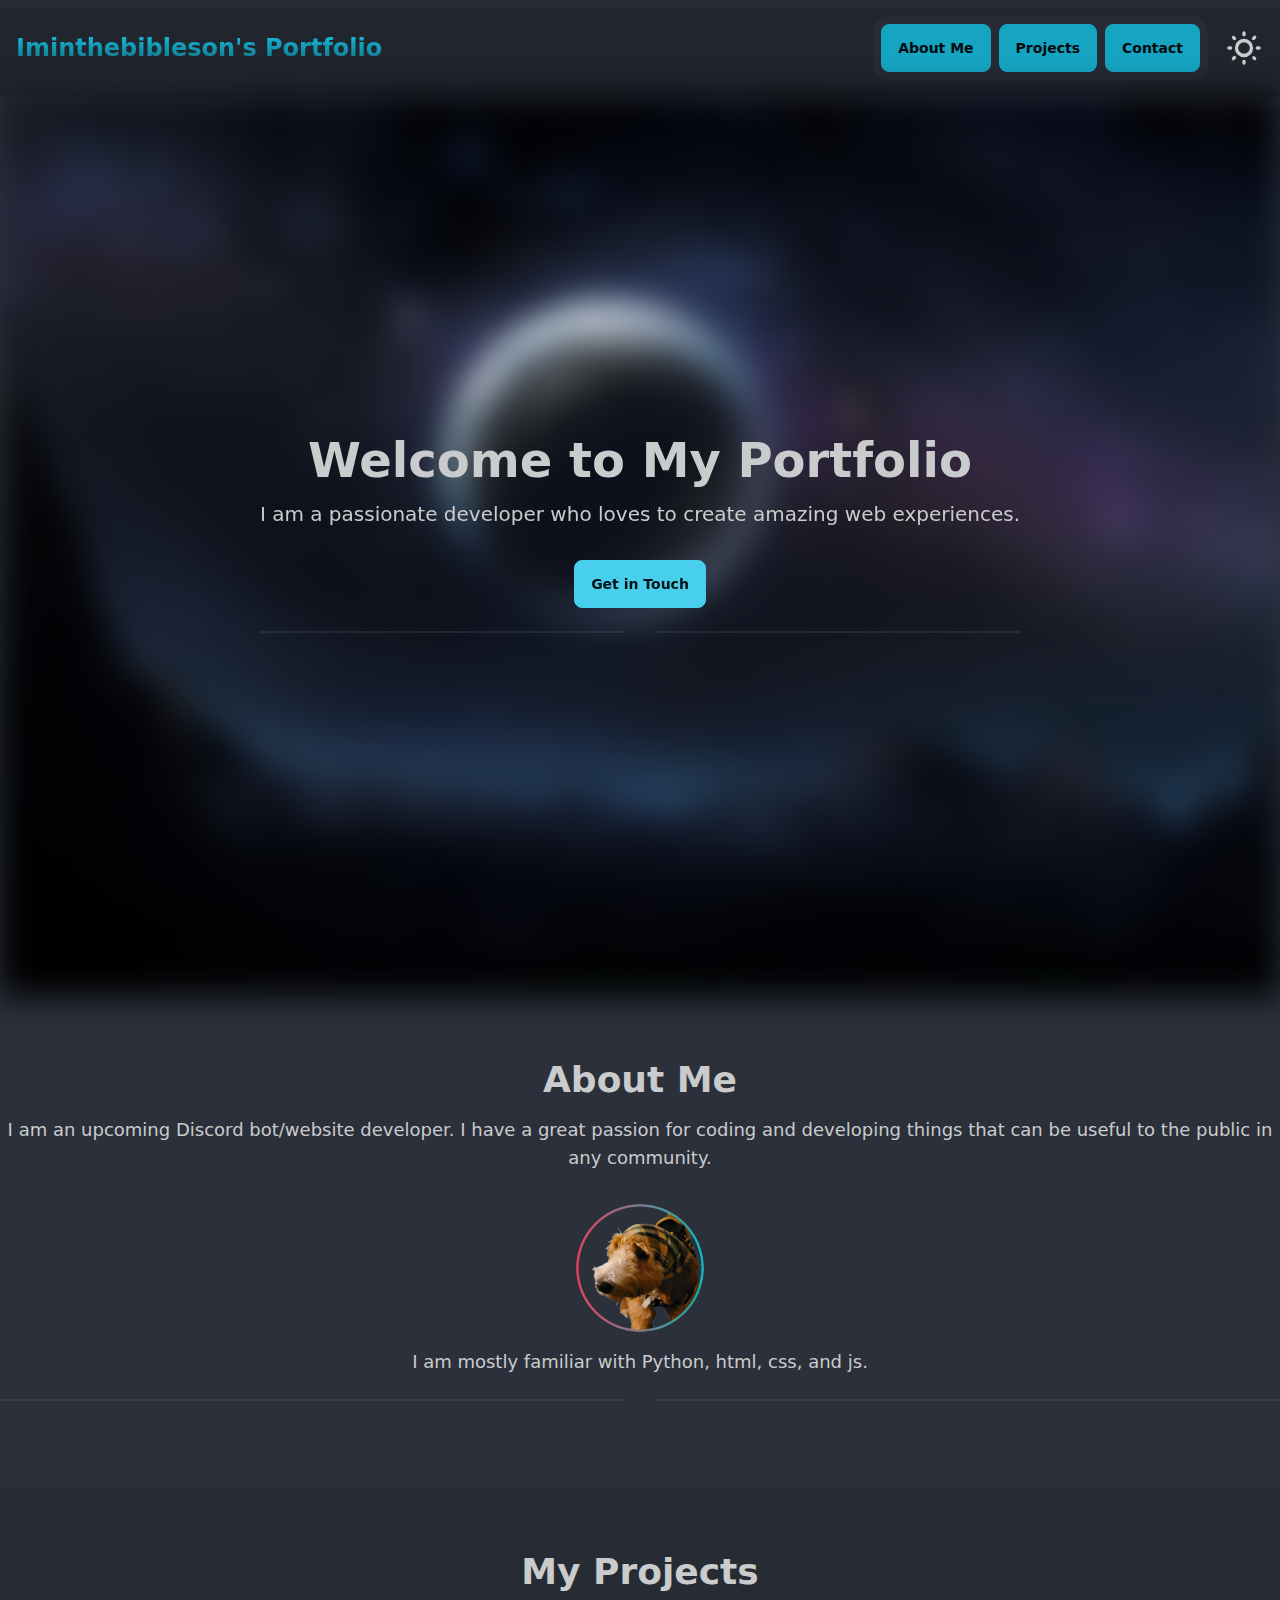
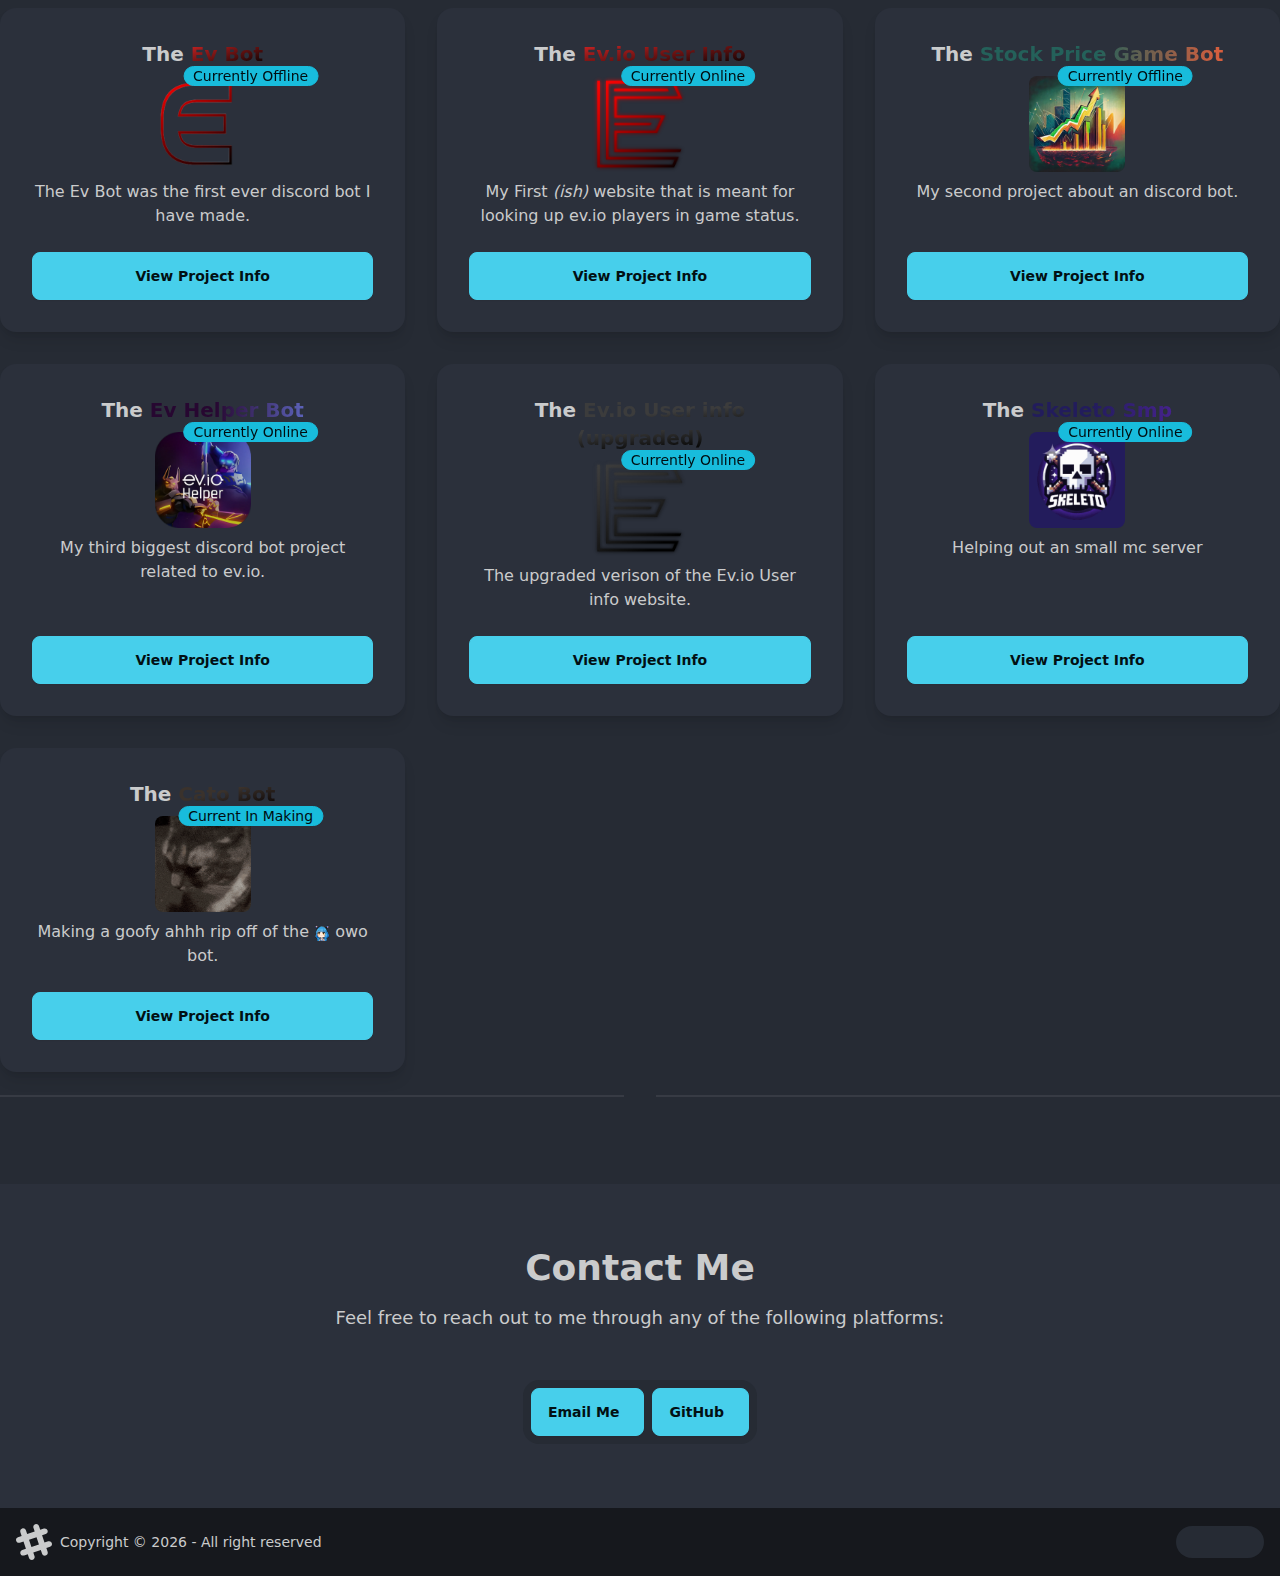
<file: index.html>
<!doctype html>
<html lang="en">
   <head>
      <meta charset="UTF-8">
      <meta name="viewport" content="width=device-width, initial-scale=1.0">
      <title>Iminthebibleson's Portfolio</title>
      <link rel="shorcut icon" href="images/iminthebibleson.webp">

      <link rel="stylesheet" href="https://cdnjs.cloudflare.com/ajax/libs/font-awesome/6.2.1/css/all.min.css" integrity="sha512-MV7K8+y+gLIBoVD59lQIYicR65iaqukzvf/nwasF0nqhPay5w/9lJmVM2hMDcnK1OnMGCdVK+iQrJ7lzPJQd1w==" crossorigin="anonymous" referrerpolicy="no-referrer" />
      <link href="css/styles.css" rel="stylesheet">
      <link href="css/index.css" rel="stylesheet">
   </head>
   <body class="bg-base-100 text-neutral-content" data-theme="dark">
      <!-- Header with Progress Bar -->
      <div class="header">
         <div class="progress-container">
            <div class="progress-bar rounded-b-lg" id="myBar"></div>
         </div>
      </div>
      <!-- Navbar -->
      <nav class="bg-base-300 p-4 shadow-lg">
         <div class="container mx-auto flex justify-between items-center">
            <div class="text-2xl font-extrabold">
               <span id="portfolio-text" class="bg-clip-text text-transparent bg-gradient-to-b from-primary to-info">
                   Iminthebibleson's Portfolio
               </span>
           </div>
            <div class="flex items-center space-x-4">
               <ul class="menu menu-vertical lg:menu-horizontal bg-base-200 rounded-box gap-2">
                  <li><a href="#about" class="btn btn-secondary hover:-translate-y-1 hover:scale-110 duration-300">About Me</a></li>
                  <li><a href="#projects" class="btn btn-secondary hover:-translate-y-1 hover:scale-110 duration-300">Projects</a></li>
                  <li><a href="#contact" class="btn btn-secondary hover:-translate-y-1 hover:scale-110 duration-300">Contact</a></li>
               </ul>
               <!-- Theme Toggle -->
               <label class="swap swap-rotate hover:-translate-y-1 hover:scale-110 duration-300">
                  <!-- This hidden checkbox controls the state -->
                  <input type="checkbox" id="theme-toggle" />
                  <!-- Sun icon -->
                  <svg
                     class="swap-off h-10 w-10 fill-current"
                     xmlns="http://www.w3.org/2000/svg"
                     viewBox="0 0 24 24">
                     <path
                        d="M5.64,17l-.71.71a1,1,0,0,0,0,1.41,1,1,0,0,0,1.41,0l.71-.71A1,1,0,0,0,5.64,17ZM5,12a1,1,0,0,0-1-1H3a1,1,0,0,0,0,2H4A1,1,0,0,0,5,12Zm7-7a1,1,0,0,0,1-1V3a1,1,0,0,0-2,0V4A1,1,0,0,0,12,5ZM5.64,7.05a1,1,0,0,0,.7.29,1,1,0,0,0,.71-.29,1,1,0,0,0,0-1.41l-.71-.71A1,1,0,0,0,4.93,6.34Zm12,.29a1,1,0,0,0,.7-.29l.71-.71a1,1,0,1,0-1.41-1.41L17,5.64a1,1,0,0,0,0,1.41A1,1,0,0,0,17.66,7.34ZM21,11H20a1,1,0,0,0,0,2h1a1,1,0,0,0,0-2Zm-9,8a1,1,0,0,0-1,1v1a1,1,0,0,0,2,0V20A1,1,0,0,0,12,19ZM18.36,17A1,1,0,0,0,17,18.36l.71.71a1,1,0,0,0,1.41,0,1,1,0,0,0,0-1.41ZM12,6.5A5.5,5.5,0,1,0,17.5,12,5.51,5.51,0,0,0,12,6.5Zm0,9A3.5,3.5,0,1,1,15.5,12,3.5,3.5,0,0,1,12,15.5Z" />
                  </svg>
                  <!-- Moon icon -->
                  <svg
                     class="swap-on h-10 w-10 fill-current"
                     xmlns="http://www.w3.org/2000/svg"
                     viewBox="0 0 24 24">
                     <path
                        d="M21.64,13a1,1,0,0,0-1.05-.14,8.05,8.05,0,0,1-3.37.73A8.15,8.15,0,0,1,9.08,5.49a8.59,8.59,0,0,1,.25-2A1,1,0,0,0,8,2.36,10.14,10.14,0,1,0,22,14.05,1,1,0,0,0,21.64,13Zm-9.5,6.69A8.14,8.14,0,0,1,7.08,5.22v.27A10.15,10.15,0,0,0,17.22,15.63a9.79,9.79,0,0,0,2.1-.22A8.11,8.11,0,0,1,12.14,19.73Z" />
                  </svg>
               </label>
            </div>
         </div>
      </nav>
      <!-- Hero Section -->
      <section class="relative h-screen flex items-center justify-center text-center text-neutral-content">
         <img id="background-image" src="images/main_background.png" alt="Background" class="absolute blur-lg inset-0 w-full h-full object-cover z-0">
         <div class="relative z-10">
            <h1 class="text-5xl font-bold mb-4 ">Welcome to My Portfolio</h1>
            <p class="text-xl mb-8 ">I am a passionate developer who loves to create amazing web experiences.</p>
            <a href="#contact" class="btn btn-accent hover:-translate-y-1 hover:scale-110 duration-300">Get in Touch</a>
            <div class="divider"><i class="fa-solid fa-arrow-down fa-bounce"></i></div>
         </div>
      </section>
      <!-- About Me Section -->
      <section id="about" class="py-16">
         <div class="container mx-auto text-center">
            <h2 class="text-4xl font-bold mb-4">About Me</h2>
            <p class="text-lg mb-8">I am an upcoming Discord bot/website developer. I have a great passion for coding and developing things that can be useful to the public in any community.</p>
            <img src="images/iminthebibleson.webp" alt="Profile Photo" class="w-32 h-32 rounded-full mx-auto mb-4 hover:-rotate-[-30deg] hover:scale-110 duration-300">
            <p class="text-lg">I am mostly familiar with <i class="fa-brands fa-python"></i> Python, <i class="fa-brands fa-html5"></i> html, <i class="fa-brands fa-css3"></i> css, and <i class="fa-brands fa-square-js"></i> js.</p>
            <div class="divider"><i class="fa-solid fa-arrow-down fa-bounce"></i></div>
         </div>
      </section>
      <!-- Projects Section -->
      <section id="projects" class="bg-base-200 py-16">
         <div class="container mx-auto text-center">
            <h2 class="text-4xl font-bold mb-4">My Projects</h2>
            <div class="grid grid-cols-1 md:grid-cols-2 lg:grid-cols-3 gap-8">
               <div class="card bg-base-100 shadow-lg">
                  <div class="card-body">
                     <h3 class="text-xl font-bold mb-">The<span class="bg-clip-text text-transparent bg-gradient-to-br from-red-600 to-black"> Ev Bot</span></h3>
                     <div class="indicator mx-auto hover:-rotate-[-30deg] hover:scale-110 duration-300">
                        <span class="indicator-item badge badge-primary">Currently Offline</span>
                        <div class="avatar">
                           <div class="w-24 ">
                              <img src="images/evbot.webp" />
                           </div>
                        </div>
                     </div>
                     <p class="mb-4">
                        The Ev Bot was the first ever discord bot I have made.
                     </p>
                     <button class="btn btn-accent hover:-translate-y-1 hover:scale-110 duration-300" onclick="my_modal_1.showModal()">View Project Info</button>
                     <dialog id="my_modal_1" class="modal">
                        <div class="modal-box w-11/12 max-w-5xl h-11/12 max-h-5xl">
                           <h3 class="text-lg font-bold">The genesis of my first discord bot.</h3>
                           <p class="py-4">The Ev Bot was the first ever discord bot I have made related to an FPS Browser Shooter game,
                              <img src="images/evio.png" class="inline h-4 align-middle"> <a class="link link-primary link-hover" href="https://ev.io" target="_blank">ev.io</a>. which taught me a lot about Python programming and Discord bot development. And helped me improve my code for more efficient and simpler code.
                           </p>
                        </div>
                        <form method="dialog" class="modal-backdrop hover:-translate-y-1 hover:scale-110 duration-300">
                           <button>close</button>
                        </form>
                     </dialog>
                  </div>
               </div>
               <div class="card bg-base-100 shadow-lg">
                  <div class="card-body">
                     <h3 class="text-xl font-bold mb-">The<span class="bg-clip-text text-transparent bg-gradient-to-br from-red-600 to-black"> Ev.io User Info</span></h3>
                     <div class="indicator mx-auto hover:-rotate-[-30deg] hover:scale-110 duration-300">
                        <span class="indicator-item badge badge-primary">Currently Online</span>
                        <div class="avatar">
                           <div class="w-24 ">
                              <img src="images/version1_logo_icon.png" />
                           </div>
                        </div>
                     </div>
                     <p class="mb-4">My First <em>(ish)</em> website that is meant for looking up ev.io players in game status.</p>
                     <button class="btn btn-accent hover:-translate-y-1 hover:scale-110 duration-300" onclick="my_modal_2.showModal()">View Project Info</button>
                     <dialog id="my_modal_2" class="modal">
                        <div class="modal-box w-11/12 max-w-5xl h-11/12 max-h-5xl">
                           <h3 class="text-lg font-bold">The Big Bang of the first verison of the ev.io user info website.</h3>
                           <p class="py-4">One day I was thinking how come ev.io never exactly had a page that, when you type in a username, it would display there in game stats, etc. with just a click away and fast. So I was looking around at Codepen to find a template for a nice website format and functionality. So I have coded out the functions, remade the looks a bit, and then published.</p>
                           <ul class="menu menu-vertical lg:menu-horizontal bg-base-200 rounded-box gap-2">
                              <li><a href="https://evinfo.vercel.app" target="_blank" class="btn btn-secondary hover:-translate-y-1 hover:scale-110 duration-300">Link <i class="fa-solid fa-link"></i></a></li>
                           </ul>
                        </div>
                        <form method="dialog" class="modal-backdrop">
                           <button>close</button>
                        </form>
                     </dialog>
                  </div>
               </div>
               <div class="card bg-base-100 shadow-lg">
                  <div class="card-body">
                     <h3 class="text-xl font-bold mb-">The<span class="bg-clip-text text-transparent bg-gradient-to-r from-[#24615a] from-50% to-[#db5e3d]"> Stock Price Game Bot</span></h3>
                     <div class="indicator mx-auto hover:-rotate-[-30deg] hover:scale-110 duration-300">
                        <span class="indicator-item badge badge-primary">Currently Offline</span>
                        <div class="avatar">
                           <div class="w-24 ">
                              <img src="images/stockgamebot.webp" class="rounded-lg" />
                           </div>
                        </div>
                     </div>
                     <p class="mb-4">My second project about an discord bot.</p>
                     <button class="btn btn-accent hover:-translate-y-1 hover:scale-110 duration-300" onclick="my_modal_3.showModal()">View Project Info</button>
                     <dialog id="my_modal_3" class="modal">
                        <div class="modal-box w-11/12 max-w-5xl h-11/12 max-h-5xl">
                           <h3 class="text-lg font-bold">The Beginning of the stock price game bot.</h3>
                           <p class="py-4">A school friend of mine was mentioning an online stock game that uses real-life market stocks and uses in-game money to learn about investing in stocks, which I thought was really cool, so I have tried my best to create a system like that and, at the same time, learn more about market stocks, but I had to discontinue the Discord bot due to not having a great way of fetching stock info.</p>
                        </div>
                        <form method="dialog" class="modal-backdrop">
                           <button>close</button>
                        </form>
                     </dialog>
                  </div>
               </div>
               <div class="card bg-base-100 shadow-lg">
                  <div class="card-body">
                     <h3 class="text-xl font-bold mb-">The<span class="bg-clip-text text-transparent bg-gradient-to-r from-[#270731] from-45% to-[#5c62b9]"> Ev Helper Bot</span></h3>
                     <div class="indicator mx-auto hover:-rotate-[-30deg] hover:scale-110 duration-300">
                        <span class="indicator-item badge badge-primary">Currently Online</span>
                        <div class="avatar">
                           <div class="w-24 ">
                              <img src="images/evhelper.webp" class="rounded-lg" />
                           </div>
                        </div>
                     </div>
                     <p class="mb-4">My third biggest discord bot project related to ev.io.</p>
                     <button class="btn btn-accent hover:-translate-y-1 hover:scale-110 duration-300" onclick="my_modal_4.showModal()">View Project Info</button>
                     <dialog id="my_modal_4" class="modal">
                        <div class="modal-box w-11/12 max-w-5xl h-11/12 max-h-5xl">
                           <h3 class="text-lg font-bold">The story of the creation of the ev helper bot</h3>
                           <p class="py-4">I thought it would be a good idea to receive an OG discord bot for clan managing and deploying players into the game with just an slash command, just like the original discord bot. <img src="images/evioclanhelper.webp" class="inline h-4 align-middle"> ev.io clan helper bot from another fellow developer that is now offline since for awhile, so I thought it would be a good idea to remake it and add my own features into it. </p>
                        </div>
                        <form method="dialog" class="modal-backdrop">
                           <button>close</button>
                        </form>
                     </dialog>
                  </div>
               </div>
               <div class="card bg-base-100 shadow-lg">
                  <div class="card-body">
                     <h3 class="text-xl font-bold mb-">The<span class="bg-clip-text text-transparent bg-gradient-to-br from-[#3c3c3c] from-45% to-[#000000]"> Ev.io User info (upgraded)</span></h3>
                     <div class="indicator mx-auto hover:-rotate-[-30deg] hover:scale-110 duration-300">
                        <span class="indicator-item badge badge-primary">Currently Online</span>
                        <div class="avatar">
                           <div class="w-24 ">
                              <img src="images/verison2_logo_icon.png"/>
                           </div>
                        </div>
                     </div>
                     <p class="mb-4">The upgraded verison of the Ev.io User info website.</p>
                     <button class="btn btn-accent hover:-translate-y-1 hover:scale-110 duration-300" onclick="my_modal_5.showModal()">View Project Info</button>
                     <dialog id="my_modal_5" class="modal">
                        <div class="modal-box w-11/12 max-w-5xl h-11/12 max-h-5xl">
                           <h3 class="text-lg font-bold">The story of the creation of the ev helper bot</h3>
                           <p class="py-4">this is an upgraded version of the <img src="images/version1_logo_icon.png" class="inline h-4 align-middle"> Ev.io User Info that is fully been remade and look more modern and nicer to see (in my option), it took weeks in order to polish and finalize the code and website using tailwind and daisyui to help style it.</p>
                           <ul class="menu menu-vertical lg:menu-horizontal bg-base-200 rounded-box gap-2">
                              <li><a href="https://ev-info-2-0.vercel.app" target="_blank" class="btn btn-secondary hover:-translate-y-1 hover:scale-110 duration-300">Link <i class="fa-solid fa-link"></i></a></li>
                           </ul>
                        </div>
                        <form method="dialog" class="modal-backdrop">
                           <button>close</button>
                        </form>
                     </dialog>
                  </div>
               </div>
               <div class="card bg-base-100 shadow-lg">
                  <div class="card-body">
                     <h3 class="text-xl font-bold mb-">The<span class="bg-clip-text text-transparent bg-gradient-to-r from-[#221c5c] from-45% to-[#45228c]"> Skeleto Smp</span></h3>
                     <div class="indicator mx-auto hover:-rotate-[-30deg] hover:scale-110 duration-300">
                        <span class="indicator-item badge badge-primary">Currently Online</span>
                        <div class="avatar rounded-sm">
                           <div class="w-24 ">
                              <img src="images/skeletosmp.gif" class="rounded-lg"/>
                           </div>
                        </div>
                     </div>
                     <p class="mb-4">Helping out an small mc server <i class="fa-solid fa-server"></i></p>
                     <button class="btn btn-accent hover:-translate-y-1 hover:scale-110 duration-300" onclick="my_modal_6.showModal()">View Project Info</button>
                     <dialog id="my_modal_6" class="modal">
                        <div class="modal-box w-11/12 max-w-5xl h-11/12 max-h-5xl">
                           <h3 class="text-lg font-bold">how i joined into the community and mc server</h3>
                           <p class="py-4">I had a random DM from an owner of Skeletosmp that was inviting me into the server, and at that time I had recently bought MC, so I joined and met a great, fun community and still play to this day (this isn't really an ad in my option; it's really fun).</p>
                           <ul class="menu menu-vertical lg:menu-horizontal bg-base-200 rounded-box gap-2">
                              <li><a href="https://discord.gg/BY2dD5yYC4" target="_blank" class="btn btn-secondary hover:-translate-y-1 hover:scale-110 duration-300">Discord Server <i class="fa-brands fa-discord"></i></a></li>
                              <li><a class="btn btn-secondary hover:-translate-y-1 hover:scale-110 duration-300">Ip: fun.skeletosmp.com</a></li>
                           </ul>
                        </div>
                        <form method="dialog" class="modal-backdrop">
                           <button>close</button>
                        </form>
                     </dialog>
                  </div>
               </div>
               <div class="card bg-base-100 shadow-lg">
                  <div class="card-body">
                     <h3 class="text-xl font-bold mb-">The<span class="bg-clip-text text-transparent bg-gradient-to-br from-[#3a322c] from-45% to-[#090202]"> Cato Bot</span></h3>
                     <div class="indicator mx-auto hover:-rotate-[30deg] hover:scale-110 duration-300">
                        <span class="indicator-item badge badge-primary">Current In Making</span>
                        <div class="avatar rounded-sm">
                           <div class="w-24 ">
                              <img src="images/cato.gif" class="rounded-lg"/>
                           </div>
                        </div>
                     </div>
                     <p class="mb-4">Making a goofy ahhh rip off of the <img src="images/owo_bot.webp" class="inline h-4 align-middle"> owo bot.</p>
                     <button class="btn btn-accent hover:-translate-y-1 hover:scale-110 duration-300" onclick="my_modal_7.showModal()">View Project Info</button>
                     <dialog id="my_modal_7" class="modal">
                        <div class="modal-box w-11/12 max-w-5xl h-11/12 max-h-5xl">
                           <h3 class="text-lg font-bold">More info coming out later.</h3>
                           <div class="flex justify-center items-center w-full h-full p-4">
                              <div class="w-40">
                                  <img src="images/war.gif" class="rounded-lg"/>
                              </div>
                          </div>
                        </div>
                        <form method="dialog" class="modal-backdrop">
                           <button>close</button>
                        </form>
                     </dialog>
                  </div>
               </div>

            </div>
            <div class="divider"><i class="fa-solid fa-arrow-down fa-bounce"></i></div>
         </div>
      </section>
      <!-- Contact Section -->
      <section id="contact" class="py-16">
         <div class="container mx-auto text-center">
            <h2 class="text-4xl font-bold mb-4">Contact Me</h2>
            <p class="text-lg mb-8">Feel free to reach out to me through any of the following platforms:</p>
            <div class="flex justify-center gap-4">
               <ul class="menu menu-vertical lg:menu-horizontal bg-base-200 rounded-box gap-2 mt-4">
                  <li><a href="mailto:iminthebibleson21akame@gmail.com" class="btn btn-accent hover:-translate-y-1 hover:scale-110 duration-300">Email Me <i class="fa-solid fa-envelope"></i></a></li>
                  <li><a href="https://github.com/iminthebibleson" target="_blank" class="btn btn-accent hover:-translate-y-1 hover:scale-110 duration-300">GitHub <i class="fa-brands fa-github"></i></a></li>
               </ul>
            </div>
         </div>
      </section>
      <!-- Footer -->
      <footer class="footer bg-neutral text-neutral-content items-center p-4">
         <aside class="grid-flow-col items-center">
            <svg
               width="36"
               height="36"
               viewBox="0 0 24 24"
               xmlns="http://www.w3.org/2000/svg"
               fill-rule="evenodd"
               clip-rule="evenodd"
               class="fill-current">
               <path
                  d="M22.672 15.226l-2.432.811.841 2.515c.33 1.019-.209 2.127-1.23 2.456-1.15.325-2.148-.321-2.463-1.226l-.84-2.518-5.013 1.677.84 2.517c.391 1.203-.434 2.542-1.831 2.542-.88 0-1.601-.564-1.86-1.314l-.842-2.516-2.431.809c-1.135.328-2.145-.317-2.463-1.229-.329-1.018.211-2.127 1.231-2.456l2.432-.809-1.621-4.823-2.432.808c-1.355.384-2.558-.59-2.558-1.839 0-.817.509-1.582 1.327-1.846l2.433-.809-.842-2.515c-.33-1.02.211-2.129 1.232-2.458 1.02-.329 2.13.209 2.461 1.229l.842 2.515 5.011-1.677-.839-2.517c-.403-1.238.484-2.553 1.843-2.553.819 0 1.585.509 1.85 1.326l.841 2.517 2.431-.81c1.02-.33 2.131.211 2.461 1.229.332 1.018-.21 2.126-1.23 2.456l-2.433.809 1.622 4.823 2.433-.809c1.242-.401 2.557.484 2.557 1.838 0 .819-.51 1.583-1.328 1.847m-8.992-6.428l-5.01 1.675 1.619 4.828 5.011-1.674-1.62-4.829z"></path>
            </svg>
            <p>Copyright © <span id="current-year"></span> - All right reserved</p>
         </aside>
         <nav class="grid grid-flow-col gap-4 sm:place-self-center sm:justify-self-end">
            <ul class="menu menu-vertical sm:menu-horizontal bg-base-200 rounded-box gap-2">
               <li>
                  <a href="https://discord.gg/qZUejZ2uGc" target="_blank" class="hover:-translate-y-1 hover:scale-110 duration-300">
                  <i class="fa-brands fa-discord text-2xl"></i>
                  </a>
               </li>
               <li>
                  <a href="https://x.com/iminthebibleson" target="_blank" class="hover:-translate-y-1 hover:scale-110 duration-300">
                  <i class="fa-brands fa-twitter text-2xl"></i>
                  </a>
               </li>
            </ul>
         </nav>
      </footer>
      <script src="js/index.js"></script>
   </body>
</html>
</file>
<file: css/index.css>
::-webkit-scrollbar {display: none;}
* {scrollbar-width: none; -ms-overflow-style: none; user-select: none; scroll-behavior: smooth;}

.header {
    position: fixed;
    top: 0;
    z-index: 1;
    width: 100%;
    background-color: #f1f1f1;
  }

.progress-container {
    width: 100%;
    height: 8px;
    background: var(--fallback-b2,oklch(var(--b2)/var(--tw-bg-opacity)));
  }
  
  .progress-bar {
    height: 8px;
    background: var(--fallback-p,oklch(var(--p)/var(--tw-text-opacity)));
    width: 0%;
  }

  .text-color-main {
    color: #d7dde4;
  }
</file>
<file: css/styles.css>
/*
! tailwindcss v3.4.7 | MIT License | https://tailwindcss.com
*/

/*
1. Prevent padding and border from affecting element width. (https://github.com/mozdevs/cssremedy/issues/4)
2. Allow adding a border to an element by just adding a border-width. (https://github.com/tailwindcss/tailwindcss/pull/116)
*/

*,
::before,
::after {
  box-sizing: border-box;
  /* 1 */
  border-width: 0;
  /* 2 */
  border-style: solid;
  /* 2 */
  border-color: #e5e7eb;
  /* 2 */
}

::before,
::after {
  --tw-content: '';
}

/*
1. Use a consistent sensible line-height in all browsers.
2. Prevent adjustments of font size after orientation changes in iOS.
3. Use a more readable tab size.
4. Use the user's configured `sans` font-family by default.
5. Use the user's configured `sans` font-feature-settings by default.
6. Use the user's configured `sans` font-variation-settings by default.
7. Disable tap highlights on iOS
*/

html,
:host {
  line-height: 1.5;
  /* 1 */
  -webkit-text-size-adjust: 100%;
  /* 2 */
  -moz-tab-size: 4;
  /* 3 */
  -o-tab-size: 4;
     tab-size: 4;
  /* 3 */
  font-family: ui-sans-serif, system-ui, sans-serif, "Apple Color Emoji", "Segoe UI Emoji", "Segoe UI Symbol", "Noto Color Emoji";
  /* 4 */
  font-feature-settings: normal;
  /* 5 */
  font-variation-settings: normal;
  /* 6 */
  -webkit-tap-highlight-color: transparent;
  /* 7 */
}

/*
1. Remove the margin in all browsers.
2. Inherit line-height from `html` so users can set them as a class directly on the `html` element.
*/

body {
  margin: 0;
  /* 1 */
  line-height: inherit;
  /* 2 */
}

/*
1. Add the correct height in Firefox.
2. Correct the inheritance of border color in Firefox. (https://bugzilla.mozilla.org/show_bug.cgi?id=190655)
3. Ensure horizontal rules are visible by default.
*/

hr {
  height: 0;
  /* 1 */
  color: inherit;
  /* 2 */
  border-top-width: 1px;
  /* 3 */
}

/*
Add the correct text decoration in Chrome, Edge, and Safari.
*/

abbr:where([title]) {
  -webkit-text-decoration: underline dotted;
          text-decoration: underline dotted;
}

/*
Remove the default font size and weight for headings.
*/

h1,
h2,
h3,
h4,
h5,
h6 {
  font-size: inherit;
  font-weight: inherit;
}

/*
Reset links to optimize for opt-in styling instead of opt-out.
*/

a {
  color: inherit;
  text-decoration: inherit;
}

/*
Add the correct font weight in Edge and Safari.
*/

b,
strong {
  font-weight: bolder;
}

/*
1. Use the user's configured `mono` font-family by default.
2. Use the user's configured `mono` font-feature-settings by default.
3. Use the user's configured `mono` font-variation-settings by default.
4. Correct the odd `em` font sizing in all browsers.
*/

code,
kbd,
samp,
pre {
  font-family: ui-monospace, SFMono-Regular, Menlo, Monaco, Consolas, "Liberation Mono", "Courier New", monospace;
  /* 1 */
  font-feature-settings: normal;
  /* 2 */
  font-variation-settings: normal;
  /* 3 */
  font-size: 1em;
  /* 4 */
}

/*
Add the correct font size in all browsers.
*/

small {
  font-size: 80%;
}

/*
Prevent `sub` and `sup` elements from affecting the line height in all browsers.
*/

sub,
sup {
  font-size: 75%;
  line-height: 0;
  position: relative;
  vertical-align: baseline;
}

sub {
  bottom: -0.25em;
}

sup {
  top: -0.5em;
}

/*
1. Remove text indentation from table contents in Chrome and Safari. (https://bugs.chromium.org/p/chromium/issues/detail?id=999088, https://bugs.webkit.org/show_bug.cgi?id=201297)
2. Correct table border color inheritance in all Chrome and Safari. (https://bugs.chromium.org/p/chromium/issues/detail?id=935729, https://bugs.webkit.org/show_bug.cgi?id=195016)
3. Remove gaps between table borders by default.
*/

table {
  text-indent: 0;
  /* 1 */
  border-color: inherit;
  /* 2 */
  border-collapse: collapse;
  /* 3 */
}

/*
1. Change the font styles in all browsers.
2. Remove the margin in Firefox and Safari.
3. Remove default padding in all browsers.
*/

button,
input,
optgroup,
select,
textarea {
  font-family: inherit;
  /* 1 */
  font-feature-settings: inherit;
  /* 1 */
  font-variation-settings: inherit;
  /* 1 */
  font-size: 100%;
  /* 1 */
  font-weight: inherit;
  /* 1 */
  line-height: inherit;
  /* 1 */
  letter-spacing: inherit;
  /* 1 */
  color: inherit;
  /* 1 */
  margin: 0;
  /* 2 */
  padding: 0;
  /* 3 */
}

/*
Remove the inheritance of text transform in Edge and Firefox.
*/

button,
select {
  text-transform: none;
}

/*
1. Correct the inability to style clickable types in iOS and Safari.
2. Remove default button styles.
*/

button,
input:where([type='button']),
input:where([type='reset']),
input:where([type='submit']) {
  -webkit-appearance: button;
  /* 1 */
  background-color: transparent;
  /* 2 */
  background-image: none;
  /* 2 */
}

/*
Use the modern Firefox focus style for all focusable elements.
*/

:-moz-focusring {
  outline: auto;
}

/*
Remove the additional `:invalid` styles in Firefox. (https://github.com/mozilla/gecko-dev/blob/2f9eacd9d3d995c937b4251a5557d95d494c9be1/layout/style/res/forms.css#L728-L737)
*/

:-moz-ui-invalid {
  box-shadow: none;
}

/*
Add the correct vertical alignment in Chrome and Firefox.
*/

progress {
  vertical-align: baseline;
}

/*
Correct the cursor style of increment and decrement buttons in Safari.
*/

::-webkit-inner-spin-button,
::-webkit-outer-spin-button {
  height: auto;
}

/*
1. Correct the odd appearance in Chrome and Safari.
2. Correct the outline style in Safari.
*/

[type='search'] {
  -webkit-appearance: textfield;
  /* 1 */
  outline-offset: -2px;
  /* 2 */
}

/*
Remove the inner padding in Chrome and Safari on macOS.
*/

::-webkit-search-decoration {
  -webkit-appearance: none;
}

/*
1. Correct the inability to style clickable types in iOS and Safari.
2. Change font properties to `inherit` in Safari.
*/

::-webkit-file-upload-button {
  -webkit-appearance: button;
  /* 1 */
  font: inherit;
  /* 2 */
}

/*
Add the correct display in Chrome and Safari.
*/

summary {
  display: list-item;
}

/*
Removes the default spacing and border for appropriate elements.
*/

blockquote,
dl,
dd,
h1,
h2,
h3,
h4,
h5,
h6,
hr,
figure,
p,
pre {
  margin: 0;
}

fieldset {
  margin: 0;
  padding: 0;
}

legend {
  padding: 0;
}

ol,
ul,
menu {
  list-style: none;
  margin: 0;
  padding: 0;
}

/*
Reset default styling for dialogs.
*/

dialog {
  padding: 0;
}

/*
Prevent resizing textareas horizontally by default.
*/

textarea {
  resize: vertical;
}

/*
1. Reset the default placeholder opacity in Firefox. (https://github.com/tailwindlabs/tailwindcss/issues/3300)
2. Set the default placeholder color to the user's configured gray 400 color.
*/

input::-moz-placeholder, textarea::-moz-placeholder {
  opacity: 1;
  /* 1 */
  color: #9ca3af;
  /* 2 */
}

input::placeholder,
textarea::placeholder {
  opacity: 1;
  /* 1 */
  color: #9ca3af;
  /* 2 */
}

/*
Set the default cursor for buttons.
*/

button,
[role="button"] {
  cursor: pointer;
}

/*
Make sure disabled buttons don't get the pointer cursor.
*/

:disabled {
  cursor: default;
}

/*
1. Make replaced elements `display: block` by default. (https://github.com/mozdevs/cssremedy/issues/14)
2. Add `vertical-align: middle` to align replaced elements more sensibly by default. (https://github.com/jensimmons/cssremedy/issues/14#issuecomment-634934210)
   This can trigger a poorly considered lint error in some tools but is included by design.
*/

img,
svg,
video,
canvas,
audio,
iframe,
embed,
object {
  display: block;
  /* 1 */
  vertical-align: middle;
  /* 2 */
}

/*
Constrain images and videos to the parent width and preserve their intrinsic aspect ratio. (https://github.com/mozdevs/cssremedy/issues/14)
*/

img,
video {
  max-width: 100%;
  height: auto;
}

/* Make elements with the HTML hidden attribute stay hidden by default */

[hidden] {
  display: none;
}

:root,
[data-theme] {
  background-color: var(--fallback-b1,oklch(var(--b1)/1));
  color: var(--fallback-bc,oklch(var(--bc)/1));
}

@supports not (color: oklch(0% 0 0)) {
  :root {
    color-scheme: light;
    --fallback-p: #491eff;
    --fallback-pc: #d4dbff;
    --fallback-s: #ff41c7;
    --fallback-sc: #fff9fc;
    --fallback-a: #00cfbd;
    --fallback-ac: #00100d;
    --fallback-n: #2b3440;
    --fallback-nc: #d7dde4;
    --fallback-b1: #ffffff;
    --fallback-b2: #e5e6e6;
    --fallback-b3: #e5e6e6;
    --fallback-bc: #1f2937;
    --fallback-in: #00b3f0;
    --fallback-inc: #000000;
    --fallback-su: #00ca92;
    --fallback-suc: #000000;
    --fallback-wa: #ffc22d;
    --fallback-wac: #000000;
    --fallback-er: #ff6f70;
    --fallback-erc: #000000;
  }

  @media (prefers-color-scheme: dark) {
    :root {
      color-scheme: dark;
      --fallback-p: #7582ff;
      --fallback-pc: #050617;
      --fallback-s: #ff71cf;
      --fallback-sc: #190211;
      --fallback-a: #00c7b5;
      --fallback-ac: #000e0c;
      --fallback-n: #2a323c;
      --fallback-nc: #a6adbb;
      --fallback-b1: #1d232a;
      --fallback-b2: #191e24;
      --fallback-b3: #15191e;
      --fallback-bc: #a6adbb;
      --fallback-in: #00b3f0;
      --fallback-inc: #000000;
      --fallback-su: #00ca92;
      --fallback-suc: #000000;
      --fallback-wa: #ffc22d;
      --fallback-wac: #000000;
      --fallback-er: #ff6f70;
      --fallback-erc: #000000;
    }
  }
}

html {
  -webkit-tap-highlight-color: transparent;
}

* {
  scrollbar-color: color-mix(in oklch, currentColor 35%, transparent) transparent;
}

*:hover {
  scrollbar-color: color-mix(in oklch, currentColor 60%, transparent) transparent;
}

:root {
  --p: 73.3324% 0.127346 216.705835;
  --b2: 28.8604% 0.018326 264.23176;
  --b3: 26.6881% 0.016946 264.23176;
  --bc: 86.2065% 0.003941 264.23176;
  --pc: 14.6665% 0.025469 216.705835;
  --sc: 13.2856% 0.022989 216.56504;
  --ac: 15.8781% 0.024067 213.838835;
  --nc: 84.1918% 0.00217 264.307648;
  --inc: 90.4069% 0.017797 216.145171;
  --suc: 14.6665% 0.025469 216.705835;
  --wac: 14.1923% 0.034461 49.294065;
  --erc: 11.7265% 0.036971 24.904282;
  --rounded-box: 1rem;
  --rounded-btn: 0.5rem;
  --rounded-badge: 1.9rem;
  --animation-btn: 0.25s;
  --animation-input: .2s;
  --btn-focus-scale: 0.95;
  --border-btn: 1px;
  --tab-border: 1px;
  --tab-radius: 0.5rem;
  --s: 66.4278% 0.114947 216.56504;
  --a: 79.3907% 0.120333 213.838835;
  --n: 20.9592% 0.010852 264.307648;
  --b1: 31.0327% 0.019705 264.23176;
  --in: 52.0344% 0.088984 216.145171;
  --su: 73.3324% 0.127346 216.705835;
  --wa: 70.9614% 0.172305 49.294065;
  --er: 58.6325% 0.184856 24.904282;
}

[data-theme=dark] {
  --p: 73.3324% 0.127346 216.705835;
  --b2: 28.8604% 0.018326 264.23176;
  --b3: 26.6881% 0.016946 264.23176;
  --bc: 86.2065% 0.003941 264.23176;
  --pc: 14.6665% 0.025469 216.705835;
  --sc: 13.2856% 0.022989 216.56504;
  --ac: 15.8781% 0.024067 213.838835;
  --nc: 84.1918% 0.00217 264.307648;
  --inc: 90.4069% 0.017797 216.145171;
  --suc: 14.6665% 0.025469 216.705835;
  --wac: 14.1923% 0.034461 49.294065;
  --erc: 11.7265% 0.036971 24.904282;
  --rounded-box: 1rem;
  --rounded-btn: 0.5rem;
  --rounded-badge: 1.9rem;
  --animation-btn: 0.25s;
  --animation-input: .2s;
  --btn-focus-scale: 0.95;
  --border-btn: 1px;
  --tab-border: 1px;
  --tab-radius: 0.5rem;
  --s: 66.4278% 0.114947 216.56504;
  --a: 79.3907% 0.120333 213.838835;
  --n: 20.9592% 0.010852 264.307648;
  --b1: 31.0327% 0.019705 264.23176;
  --in: 52.0344% 0.088984 216.145171;
  --su: 73.3324% 0.127346 216.705835;
  --wa: 70.9614% 0.172305 49.294065;
  --er: 58.6325% 0.184856 24.904282;
}

[data-theme=light] {
  --p: 79.3907% 0.120333 213.838835;
  --b2: 81.6503% 0.010502 264.507365;
  --b3: 75.5046% 0.009711 264.507365;
  --bc: 17.5592% 0.002258 264.507365;
  --pc: 15.8781% 0.024067 213.838835;
  --sc: 15.4828% 0.025441 215.098088;
  --ac: 16.7625% 0.019837 212.21699;
  --nc: 18.3813% 0.001487 264.525026;
  --inc: 15.1195% 0.026282 216.746126;
  --suc: 15.8781% 0.024067 213.838835;
  --wac: 15.8208% 0.024209 53.774426;
  --erc: 14.2352% 0.023798 20.462249;
  --rounded-box: 1rem;
  --rounded-btn: 0.5rem;
  --rounded-badge: 1.9rem;
  --animation-btn: 0.25s;
  --animation-input: .2s;
  --btn-focus-scale: 0.95;
  --border-btn: 1px;
  --tab-border: 1px;
  --tab-radius: 0.5rem;
  --s: 77.4141% 0.127207 215.098088;
  --a: 83.8124% 0.099185 212.21699;
  --n: 91.9065% 0.007433 264.525026;
  --b1: 87.796% 0.011292 264.507365;
  --in: 75.5977% 0.131408 216.746126;
  --su: 79.3907% 0.120333 213.838835;
  --wa: 79.104% 0.121045 53.774426;
  --er: 71.1762% 0.118992 20.462249;
}

*, ::before, ::after {
  --tw-border-spacing-x: 0;
  --tw-border-spacing-y: 0;
  --tw-translate-x: 0;
  --tw-translate-y: 0;
  --tw-rotate: 0;
  --tw-skew-x: 0;
  --tw-skew-y: 0;
  --tw-scale-x: 1;
  --tw-scale-y: 1;
  --tw-pan-x:  ;
  --tw-pan-y:  ;
  --tw-pinch-zoom:  ;
  --tw-scroll-snap-strictness: proximity;
  --tw-gradient-from-position:  ;
  --tw-gradient-via-position:  ;
  --tw-gradient-to-position:  ;
  --tw-ordinal:  ;
  --tw-slashed-zero:  ;
  --tw-numeric-figure:  ;
  --tw-numeric-spacing:  ;
  --tw-numeric-fraction:  ;
  --tw-ring-inset:  ;
  --tw-ring-offset-width: 0px;
  --tw-ring-offset-color: #fff;
  --tw-ring-color: rgb(59 130 246 / 0.5);
  --tw-ring-offset-shadow: 0 0 #0000;
  --tw-ring-shadow: 0 0 #0000;
  --tw-shadow: 0 0 #0000;
  --tw-shadow-colored: 0 0 #0000;
  --tw-blur:  ;
  --tw-brightness:  ;
  --tw-contrast:  ;
  --tw-grayscale:  ;
  --tw-hue-rotate:  ;
  --tw-invert:  ;
  --tw-saturate:  ;
  --tw-sepia:  ;
  --tw-drop-shadow:  ;
  --tw-backdrop-blur:  ;
  --tw-backdrop-brightness:  ;
  --tw-backdrop-contrast:  ;
  --tw-backdrop-grayscale:  ;
  --tw-backdrop-hue-rotate:  ;
  --tw-backdrop-invert:  ;
  --tw-backdrop-opacity:  ;
  --tw-backdrop-saturate:  ;
  --tw-backdrop-sepia:  ;
  --tw-contain-size:  ;
  --tw-contain-layout:  ;
  --tw-contain-paint:  ;
  --tw-contain-style:  ;
}

::backdrop {
  --tw-border-spacing-x: 0;
  --tw-border-spacing-y: 0;
  --tw-translate-x: 0;
  --tw-translate-y: 0;
  --tw-rotate: 0;
  --tw-skew-x: 0;
  --tw-skew-y: 0;
  --tw-scale-x: 1;
  --tw-scale-y: 1;
  --tw-pan-x:  ;
  --tw-pan-y:  ;
  --tw-pinch-zoom:  ;
  --tw-scroll-snap-strictness: proximity;
  --tw-gradient-from-position:  ;
  --tw-gradient-via-position:  ;
  --tw-gradient-to-position:  ;
  --tw-ordinal:  ;
  --tw-slashed-zero:  ;
  --tw-numeric-figure:  ;
  --tw-numeric-spacing:  ;
  --tw-numeric-fraction:  ;
  --tw-ring-inset:  ;
  --tw-ring-offset-width: 0px;
  --tw-ring-offset-color: #fff;
  --tw-ring-color: rgb(59 130 246 / 0.5);
  --tw-ring-offset-shadow: 0 0 #0000;
  --tw-ring-shadow: 0 0 #0000;
  --tw-shadow: 0 0 #0000;
  --tw-shadow-colored: 0 0 #0000;
  --tw-blur:  ;
  --tw-brightness:  ;
  --tw-contrast:  ;
  --tw-grayscale:  ;
  --tw-hue-rotate:  ;
  --tw-invert:  ;
  --tw-saturate:  ;
  --tw-sepia:  ;
  --tw-drop-shadow:  ;
  --tw-backdrop-blur:  ;
  --tw-backdrop-brightness:  ;
  --tw-backdrop-contrast:  ;
  --tw-backdrop-grayscale:  ;
  --tw-backdrop-hue-rotate:  ;
  --tw-backdrop-invert:  ;
  --tw-backdrop-opacity:  ;
  --tw-backdrop-saturate:  ;
  --tw-backdrop-sepia:  ;
  --tw-contain-size:  ;
  --tw-contain-layout:  ;
  --tw-contain-paint:  ;
  --tw-contain-style:  ;
}

.container {
  width: 100%;
}

@media (min-width: 640px) {
  .container {
    max-width: 640px;
  }
}

@media (min-width: 768px) {
  .container {
    max-width: 768px;
  }
}

@media (min-width: 1024px) {
  .container {
    max-width: 1024px;
  }
}

@media (min-width: 1280px) {
  .container {
    max-width: 1280px;
  }
}

@media (min-width: 1536px) {
  .container {
    max-width: 1536px;
  }
}

.avatar {
  position: relative;
  display: inline-flex;
}

.avatar > div {
  display: block;
  aspect-ratio: 1 / 1;
  overflow: hidden;
}

.avatar img {
  height: 100%;
  width: 100%;
  -o-object-fit: cover;
     object-fit: cover;
}

.avatar.placeholder > div {
  display: flex;
  align-items: center;
  justify-content: center;
}

.badge {
  display: inline-flex;
  align-items: center;
  justify-content: center;
  transition-property: color, background-color, border-color, text-decoration-color, fill, stroke, opacity, box-shadow, transform, filter, -webkit-backdrop-filter;
  transition-property: color, background-color, border-color, text-decoration-color, fill, stroke, opacity, box-shadow, transform, filter, backdrop-filter;
  transition-property: color, background-color, border-color, text-decoration-color, fill, stroke, opacity, box-shadow, transform, filter, backdrop-filter, -webkit-backdrop-filter;
  transition-timing-function: cubic-bezier(0.4, 0, 0.2, 1);
  transition-timing-function: cubic-bezier(0, 0, 0.2, 1);
  transition-duration: 200ms;
  height: 1.25rem;
  font-size: 0.875rem;
  line-height: 1.25rem;
  width: -moz-fit-content;
  width: fit-content;
  padding-left: 0.563rem;
  padding-right: 0.563rem;
  border-radius: var(--rounded-badge, 1.9rem);
  border-width: 1px;
  --tw-border-opacity: 1;
  border-color: var(--fallback-b2,oklch(var(--b2)/var(--tw-border-opacity)));
  --tw-bg-opacity: 1;
  background-color: var(--fallback-b1,oklch(var(--b1)/var(--tw-bg-opacity)));
  --tw-text-opacity: 1;
  color: var(--fallback-bc,oklch(var(--bc)/var(--tw-text-opacity)));
}

@media (hover:hover) {
  .link-hover:hover {
    text-decoration-line: underline;
  }

  .label a:hover {
    --tw-text-opacity: 1;
    color: var(--fallback-bc,oklch(var(--bc)/var(--tw-text-opacity)));
  }

  .menu li > *:not(ul, .menu-title, details, .btn):active,
.menu li > *:not(ul, .menu-title, details, .btn).active,
.menu li > details > summary:active {
    --tw-bg-opacity: 1;
    background-color: var(--fallback-n,oklch(var(--n)/var(--tw-bg-opacity)));
    --tw-text-opacity: 1;
    color: var(--fallback-nc,oklch(var(--nc)/var(--tw-text-opacity)));
  }
}

.btn {
  display: inline-flex;
  height: 3rem;
  min-height: 3rem;
  flex-shrink: 0;
  cursor: pointer;
  -webkit-user-select: none;
     -moz-user-select: none;
          user-select: none;
  flex-wrap: wrap;
  align-items: center;
  justify-content: center;
  border-radius: var(--rounded-btn, 0.5rem);
  border-color: transparent;
  border-color: oklch(var(--btn-color, var(--b2)) / var(--tw-border-opacity));
  padding-left: 1rem;
  padding-right: 1rem;
  text-align: center;
  font-size: 0.875rem;
  line-height: 1em;
  gap: 0.5rem;
  font-weight: 600;
  text-decoration-line: none;
  transition-duration: 200ms;
  transition-timing-function: cubic-bezier(0, 0, 0.2, 1);
  border-width: var(--border-btn, 1px);
  transition-property: color, background-color, border-color, opacity, box-shadow, transform;
  --tw-text-opacity: 1;
  color: var(--fallback-bc,oklch(var(--bc)/var(--tw-text-opacity)));
  --tw-shadow: 0 1px 2px 0 rgb(0 0 0 / 0.05);
  --tw-shadow-colored: 0 1px 2px 0 var(--tw-shadow-color);
  box-shadow: var(--tw-ring-offset-shadow, 0 0 #0000), var(--tw-ring-shadow, 0 0 #0000), var(--tw-shadow);
  outline-color: var(--fallback-bc,oklch(var(--bc)/1));
  background-color: oklch(var(--btn-color, var(--b2)) / var(--tw-bg-opacity));
  --tw-bg-opacity: 1;
  --tw-border-opacity: 1;
}

.btn-disabled,
  .btn[disabled],
  .btn:disabled {
  pointer-events: none;
}

:where(.btn:is(input[type="checkbox"])),
:where(.btn:is(input[type="radio"])) {
  width: auto;
  -webkit-appearance: none;
     -moz-appearance: none;
          appearance: none;
}

.btn:is(input[type="checkbox"]):after,
.btn:is(input[type="radio"]):after {
  --tw-content: attr(aria-label);
  content: var(--tw-content);
}

.card {
  position: relative;
  display: flex;
  flex-direction: column;
  border-radius: var(--rounded-box, 1rem);
}

.card:focus {
  outline: 2px solid transparent;
  outline-offset: 2px;
}

.card-body {
  display: flex;
  flex: 1 1 auto;
  flex-direction: column;
  padding: var(--padding-card, 2rem);
  gap: 0.5rem;
}

.card-body :where(p) {
  flex-grow: 1;
}

.card figure {
  display: flex;
  align-items: center;
  justify-content: center;
}

.card.image-full {
  display: grid;
}

.card.image-full:before {
  position: relative;
  content: "";
  z-index: 10;
  border-radius: var(--rounded-box, 1rem);
  --tw-bg-opacity: 1;
  background-color: var(--fallback-n,oklch(var(--n)/var(--tw-bg-opacity)));
  opacity: 0.75;
}

.card.image-full:before,
    .card.image-full > * {
  grid-column-start: 1;
  grid-row-start: 1;
}

.card.image-full > figure img {
  height: 100%;
  -o-object-fit: cover;
     object-fit: cover;
}

.card.image-full > .card-body {
  position: relative;
  z-index: 20;
  --tw-text-opacity: 1;
  color: var(--fallback-nc,oklch(var(--nc)/var(--tw-text-opacity)));
}

.checkbox {
  flex-shrink: 0;
  --chkbg: var(--fallback-bc,oklch(var(--bc)/1));
  --chkfg: var(--fallback-b1,oklch(var(--b1)/1));
  height: 1.5rem;
  width: 1.5rem;
  cursor: pointer;
  -webkit-appearance: none;
     -moz-appearance: none;
          appearance: none;
  border-radius: var(--rounded-btn, 0.5rem);
  border-width: 1px;
  border-color: var(--fallback-bc,oklch(var(--bc)/var(--tw-border-opacity)));
  --tw-border-opacity: 0.2;
}

.divider {
  display: flex;
  flex-direction: row;
  align-items: center;
  align-self: stretch;
  margin-top: 1rem;
  margin-bottom: 1rem;
  height: 1rem;
  white-space: nowrap;
}

.divider:before,
  .divider:after {
  height: 0.125rem;
  width: 100%;
  flex-grow: 1;
  --tw-content: '';
  content: var(--tw-content);
  background-color: var(--fallback-bc,oklch(var(--bc)/0.1));
}

@media (hover: hover) {
  .btn:hover {
    --tw-border-opacity: 1;
    border-color: var(--fallback-b3,oklch(var(--b3)/var(--tw-border-opacity)));
    --tw-bg-opacity: 1;
    background-color: var(--fallback-b3,oklch(var(--b3)/var(--tw-bg-opacity)));
  }

  @supports (color: color-mix(in oklab, black, black)) {
    .btn:hover {
      background-color: color-mix(
            in oklab,
            oklch(var(--btn-color, var(--b2)) / var(--tw-bg-opacity, 1)) 90%,
            black
          );
      border-color: color-mix(
            in oklab,
            oklch(var(--btn-color, var(--b2)) / var(--tw-border-opacity, 1)) 90%,
            black
          );
    }
  }

  @supports not (color: oklch(0% 0 0)) {
    .btn:hover {
      background-color: var(--btn-color, var(--fallback-b2));
      border-color: var(--btn-color, var(--fallback-b2));
    }
  }

  .btn.glass:hover {
    --glass-opacity: 25%;
    --glass-border-opacity: 15%;
  }

  .btn-outline.btn-secondary:hover {
    --tw-text-opacity: 1;
    color: var(--fallback-sc,oklch(var(--sc)/var(--tw-text-opacity)));
  }

  @supports (color: color-mix(in oklab, black, black)) {
    .btn-outline.btn-secondary:hover {
      background-color: color-mix(in oklab, var(--fallback-s,oklch(var(--s)/1)) 90%, black);
      border-color: color-mix(in oklab, var(--fallback-s,oklch(var(--s)/1)) 90%, black);
    }
  }

  .btn-outline.btn-accent:hover {
    --tw-text-opacity: 1;
    color: var(--fallback-ac,oklch(var(--ac)/var(--tw-text-opacity)));
  }

  @supports (color: color-mix(in oklab, black, black)) {
    .btn-outline.btn-accent:hover {
      background-color: color-mix(in oklab, var(--fallback-a,oklch(var(--a)/1)) 90%, black);
      border-color: color-mix(in oklab, var(--fallback-a,oklch(var(--a)/1)) 90%, black);
    }
  }

  .btn-disabled:hover,
    .btn[disabled]:hover,
    .btn:disabled:hover {
    --tw-border-opacity: 0;
    background-color: var(--fallback-n,oklch(var(--n)/var(--tw-bg-opacity)));
    --tw-bg-opacity: 0.2;
    color: var(--fallback-bc,oklch(var(--bc)/var(--tw-text-opacity)));
    --tw-text-opacity: 0.2;
  }

  @supports (color: color-mix(in oklab, black, black)) {
    .btn:is(input[type="checkbox"]:checked):hover, .btn:is(input[type="radio"]:checked):hover {
      background-color: color-mix(in oklab, var(--fallback-p,oklch(var(--p)/1)) 90%, black);
      border-color: color-mix(in oklab, var(--fallback-p,oklch(var(--p)/1)) 90%, black);
    }
  }

  :where(.menu li:not(.menu-title, .disabled) > *:not(ul, details, .menu-title)):not(.active, .btn):hover, :where(.menu li:not(.menu-title, .disabled) > details > summary:not(.menu-title)):not(.active, .btn):hover {
    cursor: pointer;
    outline: 2px solid transparent;
    outline-offset: 2px;
  }

  @supports (color: oklch(0% 0 0)) {
    :where(.menu li:not(.menu-title, .disabled) > *:not(ul, details, .menu-title)):not(.active, .btn):hover, :where(.menu li:not(.menu-title, .disabled) > details > summary:not(.menu-title)):not(.active, .btn):hover {
      background-color: var(--fallback-bc,oklch(var(--bc)/0.1));
    }
  }
}

.footer {
  display: grid;
  width: 100%;
  grid-auto-flow: row;
  place-items: start;
  -moz-column-gap: 1rem;
       column-gap: 1rem;
  row-gap: 2.5rem;
  font-size: 0.875rem;
  line-height: 1.25rem;
}

.footer > * {
  display: grid;
  place-items: start;
  gap: 0.5rem;
}

@media (min-width: 48rem) {
  .footer {
    grid-auto-flow: column;
  }

  .footer-center {
    grid-auto-flow: row dense;
  }
}

.label {
  display: flex;
  -webkit-user-select: none;
     -moz-user-select: none;
          user-select: none;
  align-items: center;
  justify-content: space-between;
  padding-left: 0.25rem;
  padding-right: 0.25rem;
  padding-top: 0.5rem;
  padding-bottom: 0.5rem;
}

.indicator {
  position: relative;
  display: inline-flex;
  width: -moz-max-content;
  width: max-content;
}

.indicator :where(.indicator-item) {
  z-index: 1;
  position: absolute;
  transform: translate(var(--tw-translate-x), var(--tw-translate-y)) rotate(var(--tw-rotate)) skewX(var(--tw-skew-x)) skewY(var(--tw-skew-y)) scaleX(var(--tw-scale-x)) scaleY(var(--tw-scale-y));
  white-space: nowrap;
}

.input {
  flex-shrink: 1;
  -webkit-appearance: none;
     -moz-appearance: none;
          appearance: none;
  height: 3rem;
  padding-left: 1rem;
  padding-right: 1rem;
  font-size: 1rem;
  line-height: 2;
  line-height: 1.5rem;
  border-radius: var(--rounded-btn, 0.5rem);
  border-width: 1px;
  border-color: transparent;
  --tw-bg-opacity: 1;
  background-color: var(--fallback-b1,oklch(var(--b1)/var(--tw-bg-opacity)));
}

.input[type="number"]::-webkit-inner-spin-button,
.input-md[type="number"]::-webkit-inner-spin-button {
  margin-top: -1rem;
  margin-bottom: -1rem;
  margin-inline-end: -1rem;
}

.link {
  cursor: pointer;
  text-decoration-line: underline;
}

.link-hover {
  text-decoration-line: none;
}

.menu {
  display: flex;
  flex-direction: column;
  flex-wrap: wrap;
  font-size: 0.875rem;
  line-height: 1.25rem;
  padding: 0.5rem;
}

.menu :where(li ul) {
  position: relative;
  white-space: nowrap;
  margin-inline-start: 1rem;
  padding-inline-start: 0.5rem;
}

.menu :where(li:not(.menu-title) > *:not(ul, details, .menu-title, .btn)), .menu :where(li:not(.menu-title) > details > summary:not(.menu-title)) {
  display: grid;
  grid-auto-flow: column;
  align-content: flex-start;
  align-items: center;
  gap: 0.5rem;
  grid-auto-columns: minmax(auto, max-content) auto max-content;
  -webkit-user-select: none;
     -moz-user-select: none;
          user-select: none;
}

.menu li.disabled {
  cursor: not-allowed;
  -webkit-user-select: none;
     -moz-user-select: none;
          user-select: none;
  color: var(--fallback-bc,oklch(var(--bc)/0.3));
}

.menu :where(li > .menu-dropdown:not(.menu-dropdown-show)) {
  display: none;
}

:where(.menu li) {
  position: relative;
  display: flex;
  flex-shrink: 0;
  flex-direction: column;
  flex-wrap: wrap;
  align-items: stretch;
}

:where(.menu li) .badge {
  justify-self: end;
}

.modal {
  pointer-events: none;
  position: fixed;
  inset: 0px;
  margin: 0px;
  display: grid;
  height: 100%;
  max-height: none;
  width: 100%;
  max-width: none;
  justify-items: center;
  padding: 0px;
  opacity: 0;
  overscroll-behavior: contain;
  z-index: 999;
  background-color: transparent;
  color: inherit;
  transition-duration: 200ms;
  transition-timing-function: cubic-bezier(0, 0, 0.2, 1);
  transition-property: transform, opacity, visibility;
  overflow-y: hidden;
}

:where(.modal) {
  align-items: center;
}

.modal-box {
  max-height: calc(100vh - 5em);
  grid-column-start: 1;
  grid-row-start: 1;
  width: 91.666667%;
  max-width: 32rem;
  --tw-scale-x: .9;
  --tw-scale-y: .9;
  transform: translate(var(--tw-translate-x), var(--tw-translate-y)) rotate(var(--tw-rotate)) skewX(var(--tw-skew-x)) skewY(var(--tw-skew-y)) scaleX(var(--tw-scale-x)) scaleY(var(--tw-scale-y));
  border-bottom-right-radius: var(--rounded-box, 1rem);
  border-bottom-left-radius: var(--rounded-box, 1rem);
  border-top-left-radius: var(--rounded-box, 1rem);
  border-top-right-radius: var(--rounded-box, 1rem);
  --tw-bg-opacity: 1;
  background-color: var(--fallback-b1,oklch(var(--b1)/var(--tw-bg-opacity)));
  padding: 1.5rem;
  transition-property: color, background-color, border-color, text-decoration-color, fill, stroke, opacity, box-shadow, transform, filter, -webkit-backdrop-filter;
  transition-property: color, background-color, border-color, text-decoration-color, fill, stroke, opacity, box-shadow, transform, filter, backdrop-filter;
  transition-property: color, background-color, border-color, text-decoration-color, fill, stroke, opacity, box-shadow, transform, filter, backdrop-filter, -webkit-backdrop-filter;
  transition-timing-function: cubic-bezier(0.4, 0, 0.2, 1);
  transition-timing-function: cubic-bezier(0, 0, 0.2, 1);
  transition-duration: 200ms;
  box-shadow: rgba(0, 0, 0, 0.25) 0px 25px 50px -12px;
  overflow-y: auto;
  overscroll-behavior: contain;
}

.modal-open,
.modal:target,
.modal-toggle:checked + .modal,
.modal[open] {
  pointer-events: auto;
  visibility: visible;
  opacity: 1;
}

:root:has(:is(.modal-open, .modal:target, .modal-toggle:checked + .modal, .modal[open])) {
  overflow: hidden;
  scrollbar-gutter: stable;
}

.stats {
  display: inline-grid;
  border-radius: var(--rounded-box, 1rem);
  --tw-bg-opacity: 1;
  background-color: var(--fallback-b1,oklch(var(--b1)/var(--tw-bg-opacity)));
  --tw-text-opacity: 1;
  color: var(--fallback-bc,oklch(var(--bc)/var(--tw-text-opacity)));
}

:where(.stats) {
  grid-auto-flow: column;
  overflow-x: auto;
}

.swap {
  position: relative;
  display: inline-grid;
  -webkit-user-select: none;
     -moz-user-select: none;
          user-select: none;
  place-content: center;
  cursor: pointer;
}

.swap > * {
  grid-column-start: 1;
  grid-row-start: 1;
  transition-duration: 300ms;
  transition-timing-function: cubic-bezier(0, 0, 0.2, 1);
  transition-property: transform, opacity;
}

.swap input {
  -webkit-appearance: none;
     -moz-appearance: none;
          appearance: none;
}

.swap .swap-on,
.swap .swap-indeterminate,
.swap input:indeterminate ~ .swap-on {
  opacity: 0;
}

.swap input:checked ~ .swap-off,
.swap-active .swap-off,
.swap input:indeterminate ~ .swap-off {
  opacity: 0;
}

.swap input:checked ~ .swap-on,
.swap-active .swap-on,
.swap input:indeterminate ~ .swap-indeterminate {
  opacity: 1;
}

.avatar-group :where(.avatar) {
  overflow: hidden;
  border-radius: 9999px;
  border-width: 4px;
  --tw-border-opacity: 1;
  border-color: var(--fallback-b1,oklch(var(--b1)/var(--tw-border-opacity)));
}

.badge-primary {
  --tw-border-opacity: 1;
  border-color: var(--fallback-p,oklch(var(--p)/var(--tw-border-opacity)));
  --tw-bg-opacity: 1;
  background-color: var(--fallback-p,oklch(var(--p)/var(--tw-bg-opacity)));
  --tw-text-opacity: 1;
  color: var(--fallback-pc,oklch(var(--pc)/var(--tw-text-opacity)));
}

.badge-outline.badge-primary {
  --tw-text-opacity: 1;
  color: var(--fallback-p,oklch(var(--p)/var(--tw-text-opacity)));
}

.btm-nav > * .label {
  font-size: 1rem;
  line-height: 1.5rem;
}

@media (prefers-reduced-motion: no-preference) {
  .btn {
    animation: button-pop var(--animation-btn, 0.25s) ease-out;
  }
}

.btn:active:hover,
  .btn:active:focus {
  animation: button-pop 0s ease-out;
  transform: scale(var(--btn-focus-scale, 0.97));
}

@supports not (color: oklch(0% 0 0)) {
  .btn {
    background-color: var(--btn-color, var(--fallback-b2));
    border-color: var(--btn-color, var(--fallback-b2));
  }

  .btn-secondary {
    --btn-color: var(--fallback-s);
  }

  .btn-accent {
    --btn-color: var(--fallback-a);
  }
}

@supports (color: color-mix(in oklab, black, black)) {
  .btn-outline.btn-secondary.btn-active {
    background-color: color-mix(in oklab, var(--fallback-s,oklch(var(--s)/1)) 90%, black);
    border-color: color-mix(in oklab, var(--fallback-s,oklch(var(--s)/1)) 90%, black);
  }

  .btn-outline.btn-accent.btn-active {
    background-color: color-mix(in oklab, var(--fallback-a,oklch(var(--a)/1)) 90%, black);
    border-color: color-mix(in oklab, var(--fallback-a,oklch(var(--a)/1)) 90%, black);
  }
}

.btn:focus-visible {
  outline-style: solid;
  outline-width: 2px;
  outline-offset: 2px;
}

@supports (color: oklch(0% 0 0)) {
  .btn-secondary {
    --btn-color: var(--s);
  }

  .btn-accent {
    --btn-color: var(--a);
  }
}

.btn-secondary {
  --tw-text-opacity: 1;
  color: var(--fallback-sc,oklch(var(--sc)/var(--tw-text-opacity)));
  outline-color: var(--fallback-s,oklch(var(--s)/1));
}

.btn-accent {
  --tw-text-opacity: 1;
  color: var(--fallback-ac,oklch(var(--ac)/var(--tw-text-opacity)));
  outline-color: var(--fallback-a,oklch(var(--a)/1));
}

.btn.glass {
  --tw-shadow: 0 0 #0000;
  --tw-shadow-colored: 0 0 #0000;
  box-shadow: var(--tw-ring-offset-shadow, 0 0 #0000), var(--tw-ring-shadow, 0 0 #0000), var(--tw-shadow);
  outline-color: currentColor;
}

.btn.glass.btn-active {
  --glass-opacity: 25%;
  --glass-border-opacity: 15%;
}

.btn-outline.btn-secondary {
  --tw-text-opacity: 1;
  color: var(--fallback-s,oklch(var(--s)/var(--tw-text-opacity)));
}

.btn-outline.btn-secondary.btn-active {
  --tw-text-opacity: 1;
  color: var(--fallback-sc,oklch(var(--sc)/var(--tw-text-opacity)));
}

.btn-outline.btn-accent {
  --tw-text-opacity: 1;
  color: var(--fallback-a,oklch(var(--a)/var(--tw-text-opacity)));
}

.btn-outline.btn-accent.btn-active {
  --tw-text-opacity: 1;
  color: var(--fallback-ac,oklch(var(--ac)/var(--tw-text-opacity)));
}

.btn.btn-disabled,
  .btn[disabled],
  .btn:disabled {
  --tw-border-opacity: 0;
  background-color: var(--fallback-n,oklch(var(--n)/var(--tw-bg-opacity)));
  --tw-bg-opacity: 0.2;
  color: var(--fallback-bc,oklch(var(--bc)/var(--tw-text-opacity)));
  --tw-text-opacity: 0.2;
}

.btn:is(input[type="checkbox"]:checked),
.btn:is(input[type="radio"]:checked) {
  --tw-border-opacity: 1;
  border-color: var(--fallback-p,oklch(var(--p)/var(--tw-border-opacity)));
  --tw-bg-opacity: 1;
  background-color: var(--fallback-p,oklch(var(--p)/var(--tw-bg-opacity)));
  --tw-text-opacity: 1;
  color: var(--fallback-pc,oklch(var(--pc)/var(--tw-text-opacity)));
}

.btn:is(input[type="checkbox"]:checked):focus-visible, .btn:is(input[type="radio"]:checked):focus-visible {
  outline-color: var(--fallback-p,oklch(var(--p)/1));
}

@keyframes button-pop {
  0% {
    transform: scale(var(--btn-focus-scale, 0.98));
  }

  40% {
    transform: scale(1.02);
  }

  100% {
    transform: scale(1);
  }
}

.card :where(figure:first-child) {
  overflow: hidden;
  border-start-start-radius: inherit;
  border-start-end-radius: inherit;
  border-end-start-radius: unset;
  border-end-end-radius: unset;
}

.card :where(figure:last-child) {
  overflow: hidden;
  border-start-start-radius: unset;
  border-start-end-radius: unset;
  border-end-start-radius: inherit;
  border-end-end-radius: inherit;
}

.card:focus-visible {
  outline: 2px solid currentColor;
  outline-offset: 2px;
}

.card.bordered {
  border-width: 1px;
  --tw-border-opacity: 1;
  border-color: var(--fallback-b2,oklch(var(--b2)/var(--tw-border-opacity)));
}

.card.compact .card-body {
  padding: 1rem;
  font-size: 0.875rem;
  line-height: 1.25rem;
}

.card.image-full :where(figure) {
  overflow: hidden;
  border-radius: inherit;
}

.checkbox:focus {
  box-shadow: none;
}

.checkbox:focus-visible {
  outline-style: solid;
  outline-width: 2px;
  outline-offset: 2px;
  outline-color: var(--fallback-bc,oklch(var(--bc)/1));
}

.checkbox:disabled {
  border-width: 0px;
  cursor: not-allowed;
  border-color: transparent;
  --tw-bg-opacity: 1;
  background-color: var(--fallback-bc,oklch(var(--bc)/var(--tw-bg-opacity)));
  opacity: 0.2;
}

.checkbox:checked,
  .checkbox[aria-checked="true"] {
  background-repeat: no-repeat;
  animation: checkmark var(--animation-input, 0.2s) ease-out;
  background-color: var(--chkbg);
  background-image: linear-gradient(-45deg, transparent 65%, var(--chkbg) 65.99%),
      linear-gradient(45deg, transparent 75%, var(--chkbg) 75.99%),
      linear-gradient(-45deg, var(--chkbg) 40%, transparent 40.99%),
      linear-gradient(
        45deg,
        var(--chkbg) 30%,
        var(--chkfg) 30.99%,
        var(--chkfg) 40%,
        transparent 40.99%
      ),
      linear-gradient(-45deg, var(--chkfg) 50%, var(--chkbg) 50.99%);
}

.checkbox:indeterminate {
  --tw-bg-opacity: 1;
  background-color: var(--fallback-bc,oklch(var(--bc)/var(--tw-bg-opacity)));
  background-repeat: no-repeat;
  animation: checkmark var(--animation-input, 0.2s) ease-out;
  background-image: linear-gradient(90deg, transparent 80%, var(--chkbg) 80%),
      linear-gradient(-90deg, transparent 80%, var(--chkbg) 80%),
      linear-gradient(0deg, var(--chkbg) 43%, var(--chkfg) 43%, var(--chkfg) 57%, var(--chkbg) 57%);
}

@keyframes checkmark {
  0% {
    background-position-y: 5px;
  }

  50% {
    background-position-y: -2px;
  }

  100% {
    background-position-y: 0;
  }
}

.divider:not(:empty) {
  gap: 1rem;
}

.input input {
  --tw-bg-opacity: 1;
  background-color: var(--fallback-p,oklch(var(--p)/var(--tw-bg-opacity)));
  background-color: transparent;
}

.input input:focus {
  outline: 2px solid transparent;
  outline-offset: 2px;
}

.input[list]::-webkit-calendar-picker-indicator {
  line-height: 1em;
}

.input:focus,
  .input:focus-within {
  box-shadow: none;
  border-color: var(--fallback-bc,oklch(var(--bc)/0.2));
  outline-style: solid;
  outline-width: 2px;
  outline-offset: 2px;
  outline-color: var(--fallback-bc,oklch(var(--bc)/0.2));
}

.input:has(> input[disabled]),
  .input-disabled,
  .input:disabled,
  .input[disabled] {
  cursor: not-allowed;
  --tw-border-opacity: 1;
  border-color: var(--fallback-b2,oklch(var(--b2)/var(--tw-border-opacity)));
  --tw-bg-opacity: 1;
  background-color: var(--fallback-b2,oklch(var(--b2)/var(--tw-bg-opacity)));
  color: var(--fallback-bc,oklch(var(--bc)/0.4));
}

.input:has(> input[disabled])::-moz-placeholder, .input-disabled::-moz-placeholder, .input:disabled::-moz-placeholder, .input[disabled]::-moz-placeholder {
  color: var(--fallback-bc,oklch(var(--bc)/var(--tw-placeholder-opacity)));
  --tw-placeholder-opacity: 0.2;
}

.input:has(> input[disabled])::placeholder,
  .input-disabled::placeholder,
  .input:disabled::placeholder,
  .input[disabled]::placeholder {
  color: var(--fallback-bc,oklch(var(--bc)/var(--tw-placeholder-opacity)));
  --tw-placeholder-opacity: 0.2;
}

.input:has(> input[disabled]) > input[disabled] {
  cursor: not-allowed;
}

.input::-webkit-date-and-time-value {
  text-align: inherit;
}

.join > :where(*:not(:first-child)):is(.btn) {
  margin-inline-start: calc(var(--border-btn) * -1);
}

.link-primary {
  --tw-text-opacity: 1;
  color: var(--fallback-p,oklch(var(--p)/var(--tw-text-opacity)));
}

@supports (color:color-mix(in oklab,black,black)) {
  @media (hover:hover) {
    .link-primary:hover {
      color: color-mix(in oklab,var(--fallback-p,oklch(var(--p)/1)) 80%,black);
    }
  }
}

.link:focus {
  outline: 2px solid transparent;
  outline-offset: 2px;
}

.link:focus-visible {
  outline: 2px solid currentColor;
  outline-offset: 2px;
}

:where(.menu li:empty) {
  --tw-bg-opacity: 1;
  background-color: var(--fallback-bc,oklch(var(--bc)/var(--tw-bg-opacity)));
  opacity: 0.1;
  margin: 0.5rem 1rem;
  height: 1px;
}

.menu :where(li ul):before {
  position: absolute;
  bottom: 0.75rem;
  inset-inline-start: 0px;
  top: 0.75rem;
  width: 1px;
  --tw-bg-opacity: 1;
  background-color: var(--fallback-bc,oklch(var(--bc)/var(--tw-bg-opacity)));
  opacity: 0.1;
  content: "";
}

.menu :where(li:not(.menu-title) > *:not(ul, details, .menu-title, .btn)),
.menu :where(li:not(.menu-title) > details > summary:not(.menu-title)) {
  border-radius: var(--rounded-btn, 0.5rem);
  padding-left: 1rem;
  padding-right: 1rem;
  padding-top: 0.5rem;
  padding-bottom: 0.5rem;
  text-align: start;
  transition-property: color, background-color, border-color, text-decoration-color, fill, stroke, opacity, box-shadow, transform, filter, -webkit-backdrop-filter;
  transition-property: color, background-color, border-color, text-decoration-color, fill, stroke, opacity, box-shadow, transform, filter, backdrop-filter;
  transition-property: color, background-color, border-color, text-decoration-color, fill, stroke, opacity, box-shadow, transform, filter, backdrop-filter, -webkit-backdrop-filter;
  transition-timing-function: cubic-bezier(0.4, 0, 0.2, 1);
  transition-timing-function: cubic-bezier(0, 0, 0.2, 1);
  transition-duration: 200ms;
  text-wrap: balance;
}

:where(.menu li:not(.menu-title, .disabled) > *:not(ul, details, .menu-title)):not(summary, .active, .btn).focus, :where(.menu li:not(.menu-title, .disabled) > *:not(ul, details, .menu-title)):not(summary, .active, .btn):focus, :where(.menu li:not(.menu-title, .disabled) > *:not(ul, details, .menu-title)):is(summary):not(.active, .btn):focus-visible, :where(.menu li:not(.menu-title, .disabled) > details > summary:not(.menu-title)):not(summary, .active, .btn).focus, :where(.menu li:not(.menu-title, .disabled) > details > summary:not(.menu-title)):not(summary, .active, .btn):focus, :where(.menu li:not(.menu-title, .disabled) > details > summary:not(.menu-title)):is(summary):not(.active, .btn):focus-visible {
  cursor: pointer;
  background-color: var(--fallback-bc,oklch(var(--bc)/0.1));
  --tw-text-opacity: 1;
  color: var(--fallback-bc,oklch(var(--bc)/var(--tw-text-opacity)));
  outline: 2px solid transparent;
  outline-offset: 2px;
}

.menu li > *:not(ul, .menu-title, details, .btn):active,
.menu li > *:not(ul, .menu-title, details, .btn).active,
.menu li > details > summary:active {
  --tw-bg-opacity: 1;
  background-color: var(--fallback-n,oklch(var(--n)/var(--tw-bg-opacity)));
  --tw-text-opacity: 1;
  color: var(--fallback-nc,oklch(var(--nc)/var(--tw-text-opacity)));
}

.menu :where(li > details > summary)::-webkit-details-marker {
  display: none;
}

.menu :where(li > details > summary):after,
.menu :where(li > .menu-dropdown-toggle):after {
  justify-self: end;
  display: block;
  margin-top: -0.5rem;
  height: 0.5rem;
  width: 0.5rem;
  transform: rotate(45deg);
  transition-property: transform, margin-top;
  transition-duration: 0.3s;
  transition-timing-function: cubic-bezier(0.4, 0, 0.2, 1);
  content: "";
  transform-origin: 75% 75%;
  box-shadow: 2px 2px;
  pointer-events: none;
}

.menu :where(li > details[open] > summary):after,
.menu :where(li > .menu-dropdown-toggle.menu-dropdown-show):after {
  transform: rotate(225deg);
  margin-top: 0;
}

.mockup-phone .display {
  overflow: hidden;
  border-radius: 40px;
  margin-top: -25px;
}

.mockup-browser .mockup-browser-toolbar .input {
  position: relative;
  margin-left: auto;
  margin-right: auto;
  display: block;
  height: 1.75rem;
  width: 24rem;
  overflow: hidden;
  text-overflow: ellipsis;
  white-space: nowrap;
  --tw-bg-opacity: 1;
  background-color: var(--fallback-b2,oklch(var(--b2)/var(--tw-bg-opacity)));
  padding-left: 2rem;
  direction: ltr;
}

.mockup-browser .mockup-browser-toolbar .input:before {
  content: "";
  position: absolute;
  left: 0.5rem;
  top: 50%;
  aspect-ratio: 1 / 1;
  height: 0.75rem;
  --tw-translate-y: -50%;
  transform: translate(var(--tw-translate-x), var(--tw-translate-y)) rotate(var(--tw-rotate)) skewX(var(--tw-skew-x)) skewY(var(--tw-skew-y)) scaleX(var(--tw-scale-x)) scaleY(var(--tw-scale-y));
  border-radius: 9999px;
  border-width: 2px;
  border-color: currentColor;
  opacity: 0.6;
}

.mockup-browser .mockup-browser-toolbar .input:after {
  content: "";
  position: absolute;
  left: 1.25rem;
  top: 50%;
  height: 0.5rem;
  --tw-translate-y: 25%;
  --tw-rotate: -45deg;
  transform: translate(var(--tw-translate-x), var(--tw-translate-y)) rotate(var(--tw-rotate)) skewX(var(--tw-skew-x)) skewY(var(--tw-skew-y)) scaleX(var(--tw-scale-x)) scaleY(var(--tw-scale-y));
  border-radius: 9999px;
  border-width: 1px;
  border-color: currentColor;
  opacity: 0.6;
}

.modal:not(dialog:not(.modal-open)),
  .modal::backdrop {
  background-color: #0006;
  animation: modal-pop 0.2s ease-out;
}

.modal-backdrop {
  z-index: -1;
  grid-column-start: 1;
  grid-row-start: 1;
  display: grid;
  align-self: stretch;
  justify-self: stretch;
  color: transparent;
}

.modal-open .modal-box,
.modal-toggle:checked + .modal .modal-box,
.modal:target .modal-box,
.modal[open] .modal-box {
  --tw-translate-y: 0px;
  --tw-scale-x: 1;
  --tw-scale-y: 1;
  transform: translate(var(--tw-translate-x), var(--tw-translate-y)) rotate(var(--tw-rotate)) skewX(var(--tw-skew-x)) skewY(var(--tw-skew-y)) scaleX(var(--tw-scale-x)) scaleY(var(--tw-scale-y));
}

@keyframes modal-pop {
  0% {
    opacity: 0;
  }
}

@keyframes progress-loading {
  50% {
    background-position-x: -115%;
  }
}

@keyframes radiomark {
  0% {
    box-shadow: 0 0 0 12px var(--fallback-b1,oklch(var(--b1)/1)) inset,
      0 0 0 12px var(--fallback-b1,oklch(var(--b1)/1)) inset;
  }

  50% {
    box-shadow: 0 0 0 3px var(--fallback-b1,oklch(var(--b1)/1)) inset,
      0 0 0 3px var(--fallback-b1,oklch(var(--b1)/1)) inset;
  }

  100% {
    box-shadow: 0 0 0 4px var(--fallback-b1,oklch(var(--b1)/1)) inset,
      0 0 0 4px var(--fallback-b1,oklch(var(--b1)/1)) inset;
  }
}

@keyframes rating-pop {
  0% {
    transform: translateY(-0.125em);
  }

  40% {
    transform: translateY(-0.125em);
  }

  100% {
    transform: translateY(0);
  }
}

@keyframes skeleton {
  from {
    background-position: 150%;
  }

  to {
    background-position: -50%;
  }
}

:where(.stats) > :not([hidden]) ~ :not([hidden]) {
  --tw-divide-x-reverse: 0;
  border-right-width: calc(1px * var(--tw-divide-x-reverse));
  border-left-width: calc(1px * calc(1 - var(--tw-divide-x-reverse)));
  --tw-divide-y-reverse: 0;
  border-top-width: calc(0px * calc(1 - var(--tw-divide-y-reverse)));
  border-bottom-width: calc(0px * var(--tw-divide-y-reverse));
}

:is([dir="rtl"] .stats > :not([hidden]) ~ :not([hidden])) {
  --tw-divide-x-reverse: 1;
}

.swap-rotate .swap-on,
.swap-rotate .swap-indeterminate,
.swap-rotate input:indeterminate ~ .swap-on {
  --tw-rotate: 45deg;
  transform: translate(var(--tw-translate-x), var(--tw-translate-y)) rotate(var(--tw-rotate)) skewX(var(--tw-skew-x)) skewY(var(--tw-skew-y)) scaleX(var(--tw-scale-x)) scaleY(var(--tw-scale-y));
}

.swap-rotate input:checked ~ .swap-off,
.swap-active:where(.swap-rotate) .swap-off,
.swap-rotate input:indeterminate ~ .swap-off {
  --tw-rotate: -45deg;
  transform: translate(var(--tw-translate-x), var(--tw-translate-y)) rotate(var(--tw-rotate)) skewX(var(--tw-skew-x)) skewY(var(--tw-skew-y)) scaleX(var(--tw-scale-x)) scaleY(var(--tw-scale-y));
}

.swap-rotate input:checked ~ .swap-on,
.swap-active:where(.swap-rotate) .swap-on,
.swap-rotate input:indeterminate ~ .swap-indeterminate {
  --tw-rotate: 0deg;
  transform: translate(var(--tw-translate-x), var(--tw-translate-y)) rotate(var(--tw-rotate)) skewX(var(--tw-skew-x)) skewY(var(--tw-skew-y)) scaleX(var(--tw-scale-x)) scaleY(var(--tw-scale-y));
}

.swap-flip .swap-on,
.swap-flip .swap-indeterminate,
.swap-flip input:indeterminate ~ .swap-on {
  transform: rotateY(180deg);
  backface-visibility: hidden;
  opacity: 1;
}

.swap-flip input:checked ~ .swap-off,
.swap-active:where(.swap-flip) .swap-off,
.swap-flip input:indeterminate ~ .swap-off {
  transform: rotateY(-180deg);
  backface-visibility: hidden;
  opacity: 1;
}

.swap-flip input:checked ~ .swap-on,
.swap-active:where(.swap-flip) .swap-on,
.swap-flip input:indeterminate ~ .swap-indeterminate {
  transform: rotateY(0deg);
}

@keyframes toast-pop {
  0% {
    transform: scale(0.9);
    opacity: 0;
  }

  100% {
    transform: scale(1);
    opacity: 1;
  }
}

.indicator :where(.indicator-item) {
  bottom: auto;
  inset-inline-end: 0px;
  inset-inline-start: auto;
  top: 0px;
  --tw-translate-y: -50%;
  --tw-translate-x: 50%;
  transform: translate(var(--tw-translate-x), var(--tw-translate-y)) rotate(var(--tw-rotate)) skewX(var(--tw-skew-x)) skewY(var(--tw-skew-y)) scaleX(var(--tw-scale-x)) scaleY(var(--tw-scale-y));
}

.indicator :where(.indicator-item):where([dir="rtl"], [dir="rtl"] *) {
  --tw-translate-x: -50%;
  transform: translate(var(--tw-translate-x), var(--tw-translate-y)) rotate(var(--tw-rotate)) skewX(var(--tw-skew-x)) skewY(var(--tw-skew-y)) scaleX(var(--tw-scale-x)) scaleY(var(--tw-scale-y));
}

.indicator :where(.indicator-item.indicator-start) {
  inset-inline-end: auto;
  inset-inline-start: 0px;
  --tw-translate-x: -50%;
  transform: translate(var(--tw-translate-x), var(--tw-translate-y)) rotate(var(--tw-rotate)) skewX(var(--tw-skew-x)) skewY(var(--tw-skew-y)) scaleX(var(--tw-scale-x)) scaleY(var(--tw-scale-y));
}

.indicator :where(.indicator-item.indicator-start):where([dir="rtl"], [dir="rtl"] *) {
  --tw-translate-x: 50%;
  transform: translate(var(--tw-translate-x), var(--tw-translate-y)) rotate(var(--tw-rotate)) skewX(var(--tw-skew-x)) skewY(var(--tw-skew-y)) scaleX(var(--tw-scale-x)) scaleY(var(--tw-scale-y));
}

.indicator :where(.indicator-item.indicator-center) {
  inset-inline-end: 50%;
  inset-inline-start: 50%;
  --tw-translate-x: -50%;
  transform: translate(var(--tw-translate-x), var(--tw-translate-y)) rotate(var(--tw-rotate)) skewX(var(--tw-skew-x)) skewY(var(--tw-skew-y)) scaleX(var(--tw-scale-x)) scaleY(var(--tw-scale-y));
}

.indicator :where(.indicator-item.indicator-center):where([dir="rtl"], [dir="rtl"] *) {
  --tw-translate-x: 50%;
  transform: translate(var(--tw-translate-x), var(--tw-translate-y)) rotate(var(--tw-rotate)) skewX(var(--tw-skew-x)) skewY(var(--tw-skew-y)) scaleX(var(--tw-scale-x)) scaleY(var(--tw-scale-y));
}

.indicator :where(.indicator-item.indicator-end) {
  inset-inline-end: 0px;
  inset-inline-start: auto;
  --tw-translate-x: 50%;
  transform: translate(var(--tw-translate-x), var(--tw-translate-y)) rotate(var(--tw-rotate)) skewX(var(--tw-skew-x)) skewY(var(--tw-skew-y)) scaleX(var(--tw-scale-x)) scaleY(var(--tw-scale-y));
}

.indicator :where(.indicator-item.indicator-end):where([dir="rtl"], [dir="rtl"] *) {
  --tw-translate-x: -50%;
  transform: translate(var(--tw-translate-x), var(--tw-translate-y)) rotate(var(--tw-rotate)) skewX(var(--tw-skew-x)) skewY(var(--tw-skew-y)) scaleX(var(--tw-scale-x)) scaleY(var(--tw-scale-y));
}

.indicator :where(.indicator-item.indicator-bottom) {
  bottom: 0px;
  top: auto;
  --tw-translate-y: 50%;
  transform: translate(var(--tw-translate-x), var(--tw-translate-y)) rotate(var(--tw-rotate)) skewX(var(--tw-skew-x)) skewY(var(--tw-skew-y)) scaleX(var(--tw-scale-x)) scaleY(var(--tw-scale-y));
}

.indicator :where(.indicator-item.indicator-middle) {
  bottom: 50%;
  top: 50%;
  --tw-translate-y: -50%;
  transform: translate(var(--tw-translate-x), var(--tw-translate-y)) rotate(var(--tw-rotate)) skewX(var(--tw-skew-x)) skewY(var(--tw-skew-y)) scaleX(var(--tw-scale-x)) scaleY(var(--tw-scale-y));
}

.indicator :where(.indicator-item.indicator-top) {
  bottom: auto;
  top: 0px;
  --tw-translate-y: -50%;
  transform: translate(var(--tw-translate-x), var(--tw-translate-y)) rotate(var(--tw-rotate)) skewX(var(--tw-skew-x)) skewY(var(--tw-skew-y)) scaleX(var(--tw-scale-x)) scaleY(var(--tw-scale-y));
}

.menu-vertical {
  display: flex;
  flex-direction: column;
}

.menu-vertical > li:not(.menu-title) > details > ul {
  position: relative;
}

.avatar.online:before {
  content: "";
  position: absolute;
  z-index: 10;
  display: block;
  border-radius: 9999px;
  --tw-bg-opacity: 1;
  background-color: var(--fallback-su,oklch(var(--su)/var(--tw-bg-opacity)));
  outline-style: solid;
  outline-width: 2px;
  outline-color: var(--fallback-b1,oklch(var(--b1)/1));
  width: 15%;
  height: 15%;
  top: 7%;
  right: 7%;
}

.avatar.offline:before {
  content: "";
  position: absolute;
  z-index: 10;
  display: block;
  border-radius: 9999px;
  --tw-bg-opacity: 1;
  background-color: var(--fallback-b3,oklch(var(--b3)/var(--tw-bg-opacity)));
  outline-style: solid;
  outline-width: 2px;
  outline-color: var(--fallback-b1,oklch(var(--b1)/1));
  width: 15%;
  height: 15%;
  top: 7%;
  right: 7%;
}

.card-compact .card-body {
  padding: 1rem;
  font-size: 0.875rem;
  line-height: 1.25rem;
}

.card-normal .card-body {
  padding: var(--padding-card, 2rem);
  font-size: 1rem;
  line-height: 1.5rem;
}

.join.join-vertical > :where(*:not(:first-child)):is(.btn) {
  margin-top: calc(var(--border-btn) * -1);
}

.join.join-horizontal > :where(*:not(:first-child)):is(.btn) {
  margin-inline-start: calc(var(--border-btn) * -1);
}

.menu-vertical > li:not(.menu-title) > details > ul {
  margin-inline-start: 1rem;
  margin-top: 0px;
  padding-top: 0px;
  padding-bottom: 0px;
  padding-inline-end: 0px;
}

.modal-top :where(.modal-box) {
  width: 100%;
  max-width: none;
  --tw-translate-y: -2.5rem;
  --tw-scale-x: 1;
  --tw-scale-y: 1;
  transform: translate(var(--tw-translate-x), var(--tw-translate-y)) rotate(var(--tw-rotate)) skewX(var(--tw-skew-x)) skewY(var(--tw-skew-y)) scaleX(var(--tw-scale-x)) scaleY(var(--tw-scale-y));
  border-bottom-right-radius: var(--rounded-box, 1rem);
  border-bottom-left-radius: var(--rounded-box, 1rem);
  border-top-left-radius: 0px;
  border-top-right-radius: 0px;
}

.modal-middle :where(.modal-box) {
  width: 91.666667%;
  max-width: 32rem;
  --tw-translate-y: 0px;
  --tw-scale-x: .9;
  --tw-scale-y: .9;
  transform: translate(var(--tw-translate-x), var(--tw-translate-y)) rotate(var(--tw-rotate)) skewX(var(--tw-skew-x)) skewY(var(--tw-skew-y)) scaleX(var(--tw-scale-x)) scaleY(var(--tw-scale-y));
  border-top-left-radius: var(--rounded-box, 1rem);
  border-top-right-radius: var(--rounded-box, 1rem);
  border-bottom-right-radius: var(--rounded-box, 1rem);
  border-bottom-left-radius: var(--rounded-box, 1rem);
}

.modal-bottom :where(.modal-box) {
  width: 100%;
  max-width: none;
  --tw-translate-y: 2.5rem;
  --tw-scale-x: 1;
  --tw-scale-y: 1;
  transform: translate(var(--tw-translate-x), var(--tw-translate-y)) rotate(var(--tw-rotate)) skewX(var(--tw-skew-x)) skewY(var(--tw-skew-y)) scaleX(var(--tw-scale-x)) scaleY(var(--tw-scale-y));
  border-top-left-radius: var(--rounded-box, 1rem);
  border-top-right-radius: var(--rounded-box, 1rem);
  border-bottom-right-radius: 0px;
  border-bottom-left-radius: 0px;
}

.absolute {
  position: absolute;
}

.relative {
  position: relative;
}

.inset-0 {
  inset: 0px;
}

.z-0 {
  z-index: 0;
}

.z-10 {
  z-index: 10;
}

.mx-auto {
  margin-left: auto;
  margin-right: auto;
}

.mb-4 {
  margin-bottom: 1rem;
}

.mb-8 {
  margin-bottom: 2rem;
}

.mt-4 {
  margin-top: 1rem;
}

.inline {
  display: inline;
}

.flex {
  display: flex;
}

.grid {
  display: grid;
}

.hidden {
  display: none;
}

.h-10 {
  height: 2.5rem;
}

.h-32 {
  height: 8rem;
}

.h-4 {
  height: 1rem;
}

.h-full {
  height: 100%;
}

.h-screen {
  height: 100vh;
}

.w-10 {
  width: 2.5rem;
}

.w-11\/12 {
  width: 91.666667%;
}

.w-24 {
  width: 6rem;
}

.w-32 {
  width: 8rem;
}

.w-40 {
  width: 10rem;
}

.w-full {
  width: 100%;
}

.max-w-5xl {
  max-width: 64rem;
}

.grid-flow-col {
  grid-auto-flow: column;
}

.grid-cols-1 {
  grid-template-columns: repeat(1, minmax(0, 1fr));
}

.items-center {
  align-items: center;
}

.justify-center {
  justify-content: center;
}

.justify-between {
  justify-content: space-between;
}

.gap-2 {
  gap: 0.5rem;
}

.gap-4 {
  gap: 1rem;
}

.gap-8 {
  gap: 2rem;
}

.space-x-4 > :not([hidden]) ~ :not([hidden]) {
  --tw-space-x-reverse: 0;
  margin-right: calc(1rem * var(--tw-space-x-reverse));
  margin-left: calc(1rem * calc(1 - var(--tw-space-x-reverse)));
}

.rounded-box {
  border-radius: var(--rounded-box, 1rem);
}

.rounded-full {
  border-radius: 9999px;
}

.rounded-lg {
  border-radius: 0.5rem;
}

.rounded-sm {
  border-radius: 0.125rem;
}

.rounded-b-lg {
  border-bottom-right-radius: 0.5rem;
  border-bottom-left-radius: 0.5rem;
}

.bg-base-100 {
  --tw-bg-opacity: 1;
  background-color: var(--fallback-b1,oklch(var(--b1)/var(--tw-bg-opacity)));
}

.bg-base-200 {
  --tw-bg-opacity: 1;
  background-color: var(--fallback-b2,oklch(var(--b2)/var(--tw-bg-opacity)));
}

.bg-base-300 {
  --tw-bg-opacity: 1;
  background-color: var(--fallback-b3,oklch(var(--b3)/var(--tw-bg-opacity)));
}

.bg-neutral {
  --tw-bg-opacity: 1;
  background-color: var(--fallback-n,oklch(var(--n)/var(--tw-bg-opacity)));
}

.bg-gradient-to-b {
  background-image: linear-gradient(to bottom, var(--tw-gradient-stops));
}

.bg-gradient-to-br {
  background-image: linear-gradient(to bottom right, var(--tw-gradient-stops));
}

.bg-gradient-to-r {
  background-image: linear-gradient(to right, var(--tw-gradient-stops));
}

.from-\[\#0a4b58\] {
  --tw-gradient-from: #0a4b58 var(--tw-gradient-from-position);
  --tw-gradient-to: rgb(10 75 88 / 0) var(--tw-gradient-to-position);
  --tw-gradient-stops: var(--tw-gradient-from), var(--tw-gradient-to);
}

.from-\[\#221c5c\] {
  --tw-gradient-from: #221c5c var(--tw-gradient-from-position);
  --tw-gradient-to: rgb(34 28 92 / 0) var(--tw-gradient-to-position);
  --tw-gradient-stops: var(--tw-gradient-from), var(--tw-gradient-to);
}

.from-\[\#24615a\] {
  --tw-gradient-from: #24615a var(--tw-gradient-from-position);
  --tw-gradient-to: rgb(36 97 90 / 0) var(--tw-gradient-to-position);
  --tw-gradient-stops: var(--tw-gradient-from), var(--tw-gradient-to);
}

.from-\[\#270731\] {
  --tw-gradient-from: #270731 var(--tw-gradient-from-position);
  --tw-gradient-to: rgb(39 7 49 / 0) var(--tw-gradient-to-position);
  --tw-gradient-stops: var(--tw-gradient-from), var(--tw-gradient-to);
}

.from-\[\#3a322c\] {
  --tw-gradient-from: #3a322c var(--tw-gradient-from-position);
  --tw-gradient-to: rgb(58 50 44 / 0) var(--tw-gradient-to-position);
  --tw-gradient-stops: var(--tw-gradient-from), var(--tw-gradient-to);
}

.from-\[\#3c3c3c\] {
  --tw-gradient-from: #3c3c3c var(--tw-gradient-from-position);
  --tw-gradient-to: rgb(60 60 60 / 0) var(--tw-gradient-to-position);
  --tw-gradient-stops: var(--tw-gradient-from), var(--tw-gradient-to);
}

.from-primary {
  --tw-gradient-from: var(--fallback-p,oklch(var(--p)/1)) var(--tw-gradient-from-position);
  --tw-gradient-to: var(--fallback-p,oklch(var(--p)/0)) var(--tw-gradient-to-position);
  --tw-gradient-stops: var(--tw-gradient-from), var(--tw-gradient-to);
}

.from-red-600 {
  --tw-gradient-from: #dc2626 var(--tw-gradient-from-position);
  --tw-gradient-to: rgb(220 38 38 / 0) var(--tw-gradient-to-position);
  --tw-gradient-stops: var(--tw-gradient-from), var(--tw-gradient-to);
}

.from-45\% {
  --tw-gradient-from-position: 45%;
}

.from-50\% {
  --tw-gradient-from-position: 50%;
}

.to-\[\#000000\] {
  --tw-gradient-to: #000000 var(--tw-gradient-to-position);
}

.to-\[\#062f37\] {
  --tw-gradient-to: #062f37 var(--tw-gradient-to-position);
}

.to-\[\#090202\] {
  --tw-gradient-to: #090202 var(--tw-gradient-to-position);
}

.to-\[\#45228c\] {
  --tw-gradient-to: #45228c var(--tw-gradient-to-position);
}

.to-\[\#5c62b9\] {
  --tw-gradient-to: #5c62b9 var(--tw-gradient-to-position);
}

.to-\[\#db5e3d\] {
  --tw-gradient-to: #db5e3d var(--tw-gradient-to-position);
}

.to-black {
  --tw-gradient-to: #000 var(--tw-gradient-to-position);
}

.to-info {
  --tw-gradient-to: var(--fallback-in,oklch(var(--in)/1)) var(--tw-gradient-to-position);
}

.bg-clip-text {
  -webkit-background-clip: text;
          background-clip: text;
}

.fill-current {
  fill: currentColor;
}

.object-cover {
  -o-object-fit: cover;
     object-fit: cover;
}

.p-4 {
  padding: 1rem;
}

.py-16 {
  padding-top: 4rem;
  padding-bottom: 4rem;
}

.py-4 {
  padding-top: 1rem;
  padding-bottom: 1rem;
}

.text-center {
  text-align: center;
}

.align-middle {
  vertical-align: middle;
}

.text-2xl {
  font-size: 1.5rem;
  line-height: 2rem;
}

.text-4xl {
  font-size: 2.25rem;
  line-height: 2.5rem;
}

.text-5xl {
  font-size: 3rem;
  line-height: 1;
}

.text-lg {
  font-size: 1.125rem;
  line-height: 1.75rem;
}

.text-xl {
  font-size: 1.25rem;
  line-height: 1.75rem;
}

.font-bold {
  font-weight: 700;
}

.font-extrabold {
  font-weight: 800;
}

.text-neutral-content {
  --tw-text-opacity: 1;
  color: var(--fallback-nc,oklch(var(--nc)/var(--tw-text-opacity)));
}

.text-transparent {
  color: transparent;
}

.shadow-lg {
  --tw-shadow: 0 10px 15px -3px rgb(0 0 0 / 0.1), 0 4px 6px -4px rgb(0 0 0 / 0.1);
  --tw-shadow-colored: 0 10px 15px -3px var(--tw-shadow-color), 0 4px 6px -4px var(--tw-shadow-color);
  box-shadow: var(--tw-ring-offset-shadow, 0 0 #0000), var(--tw-ring-shadow, 0 0 #0000), var(--tw-shadow);
}

.blur-lg {
  --tw-blur: blur(16px);
  filter: var(--tw-blur) var(--tw-brightness) var(--tw-contrast) var(--tw-grayscale) var(--tw-hue-rotate) var(--tw-invert) var(--tw-saturate) var(--tw-sepia) var(--tw-drop-shadow);
}

.duration-300 {
  transition-duration: 300ms;
}

@media (min-width: 640px) {
  .sm\:menu-horizontal {
    display: inline-flex;
    flex-direction: row;
  }

  .sm\:menu-horizontal > li:not(.menu-title) > details > ul {
    position: absolute;
    margin-inline-start: 0px;
    margin-top: 1rem;
    padding-top: 0.5rem;
    padding-bottom: 0.5rem;
    padding-inline-end: 0.5rem;
  }

  .sm\:menu-horizontal > li > details > ul:before {
    content: none;
  }

  :where(.sm\:menu-horizontal > li:not(.menu-title) > details > ul) {
    border-radius: var(--rounded-box, 1rem);
    --tw-bg-opacity: 1;
    background-color: var(--fallback-b1,oklch(var(--b1)/var(--tw-bg-opacity)));
    --tw-shadow: 0 20px 25px -5px rgb(0 0 0 / 0.1), 0 8px 10px -6px rgb(0 0 0 / 0.1);
    --tw-shadow-colored: 0 20px 25px -5px var(--tw-shadow-color), 0 8px 10px -6px var(--tw-shadow-color);
    box-shadow: var(--tw-ring-offset-shadow, 0 0 #0000), var(--tw-ring-shadow, 0 0 #0000), var(--tw-shadow);
  }
}

@media (min-width: 1024px) {
  .lg\:menu-horizontal {
    display: inline-flex;
    flex-direction: row;
  }

  .lg\:menu-horizontal > li:not(.menu-title) > details > ul {
    position: absolute;
    margin-inline-start: 0px;
    margin-top: 1rem;
    padding-top: 0.5rem;
    padding-bottom: 0.5rem;
    padding-inline-end: 0.5rem;
  }

  .lg\:menu-horizontal > li > details > ul:before {
    content: none;
  }

  :where(.lg\:menu-horizontal > li:not(.menu-title) > details > ul) {
    border-radius: var(--rounded-box, 1rem);
    --tw-bg-opacity: 1;
    background-color: var(--fallback-b1,oklch(var(--b1)/var(--tw-bg-opacity)));
    --tw-shadow: 0 20px 25px -5px rgb(0 0 0 / 0.1), 0 8px 10px -6px rgb(0 0 0 / 0.1);
    --tw-shadow-colored: 0 20px 25px -5px var(--tw-shadow-color), 0 8px 10px -6px var(--tw-shadow-color);
    box-shadow: var(--tw-ring-offset-shadow, 0 0 #0000), var(--tw-ring-shadow, 0 0 #0000), var(--tw-shadow);
  }
}

.hover\:-translate-y-1:hover {
  --tw-translate-y: -0.25rem;
  transform: translate(var(--tw-translate-x), var(--tw-translate-y)) rotate(var(--tw-rotate)) skewX(var(--tw-skew-x)) skewY(var(--tw-skew-y)) scaleX(var(--tw-scale-x)) scaleY(var(--tw-scale-y));
}

.hover\:-rotate-\[-30deg\]:hover {
  --tw-rotate: 30deg;
  transform: translate(var(--tw-translate-x), var(--tw-translate-y)) rotate(var(--tw-rotate)) skewX(var(--tw-skew-x)) skewY(var(--tw-skew-y)) scaleX(var(--tw-scale-x)) scaleY(var(--tw-scale-y));
}

.hover\:-rotate-\[30deg\]:hover {
  --tw-rotate: -30deg;
  transform: translate(var(--tw-translate-x), var(--tw-translate-y)) rotate(var(--tw-rotate)) skewX(var(--tw-skew-x)) skewY(var(--tw-skew-y)) scaleX(var(--tw-scale-x)) scaleY(var(--tw-scale-y));
}

.hover\:scale-110:hover {
  --tw-scale-x: 1.1;
  --tw-scale-y: 1.1;
  transform: translate(var(--tw-translate-x), var(--tw-translate-y)) rotate(var(--tw-rotate)) skewX(var(--tw-skew-x)) skewY(var(--tw-skew-y)) scaleX(var(--tw-scale-x)) scaleY(var(--tw-scale-y));
}

@media (min-width: 640px) {
  .sm\:place-self-center {
    place-self: center;
  }

  .sm\:justify-self-end {
    justify-self: end;
  }
}

@media (min-width: 768px) {
  .md\:grid-cols-2 {
    grid-template-columns: repeat(2, minmax(0, 1fr));
  }
}

@media (min-width: 1024px) {
  .lg\:grid-cols-3 {
    grid-template-columns: repeat(3, minmax(0, 1fr));
  }
}
</file>
